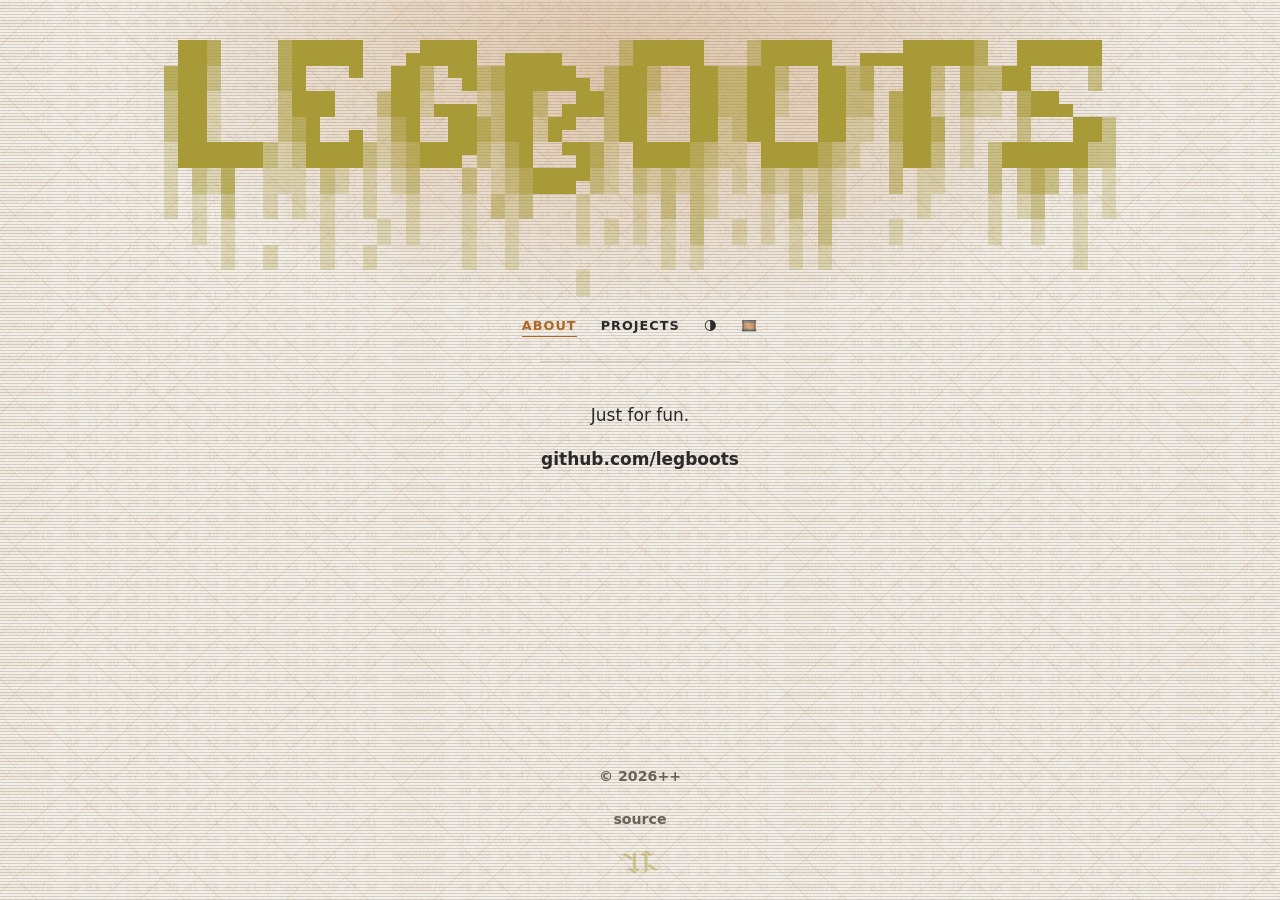
<file: src/index.html>
<!DOCTYPE html>
<html lang="en">
<head>
    <meta charset="utf-8">
    <meta name="viewport" content="width=device-width, initial-scale=1">
    <title>legboots</title>
    <meta name="description" content="Personal projects and assorted experiments.">
    <meta name="color-scheme" content="dark light">
    <link rel="canonical" href="https://legboots.xyz/">
    <meta property="og:site_name" content="legboots">
    <meta property="og:title" content="legboots">
    <meta property="og:description" content="Personal projects and assorted experiments.">
    <meta property="og:type" content="website">
    <meta property="og:url" content="https://legboots.xyz/">
    <meta property="og:image" content="https://legboots.xyz/assets/legboots.png">
    <meta name="twitter:card" content="summary_large_image">
    <link rel="icon" href="assets/favicon.svg" type="image/svg+xml">
    <link rel="stylesheet" href="style.css">
    <link rel="stylesheet" href="effects.css">
</head>
<body data-logo="ascii">
    <header>
        <h1><svg viewBox="0 0 3343 1036" role="img" aria-label="legboots"><title>legboots</title><defs><g id="wordmark"><path class="l o" d="M458.3 360.5C456.4 361.8 452.9 361.5 450.5 361.5C447.1 361.6 443.6 361.1 440.5 359.9C439 359.3 437.9 358 436.5 357.3C432.3 354.9 428.5 351.9 424.5 349.1C403.6 334.8 383.2 319.5 362.5 304.8C354.4 299.1 346.7 292.8 338.5 287.2C323.9 277.1 310 266 295.5 255.8C290.4 252.2 285.7 248.2 280.5 244.8C278.8 243.6 277.3 242.2 275.5 241.2C266.5 236.6 257.8 231.1 248.5 227.2C240.2 223.8 232 219.9 223.5 217.1C193.3 207.2 163.7 201.1 131.5 204.8C124.1 205.7 116.6 207 109.5 209.2C101.9 211.6 94.7 214.9 87.5 218.1C83.7 219.8 80.2 222.3 76.5 224.2C71.2 227 66.5 231.1 61.5 234.3C58.7 236.2 56.1 238.7 53.5 240.9C47.5 246.1 41.8 251.4 36.7 257.5C33.4 261.4 30 265.3 27.1 269.5C3.2 305 -5.4 343.1 4.1 385.5C4.8 388.6 6 391.5 6.9 394.5C15.6 423.1 39 451.9 67.5 462.8C72.7 464.8 78.1 466.4 83.5 467.7C84.8 468.1 86.2 468 87.5 468.3C95.6 470 106.3 470.4 114.5 468.8C139.5 463.7 159.3 444 165.8 419.5C168.8 408.2 167.9 395.4 163.7 384.5C158.1 369.9 142.9 357 127.5 354.2C118.8 352.6 109 354.2 101.5 358.8C99.4 360.2 96.9 362 96.2 364.5C95.6 366.4 96.6 368.8 97.4 370.5C100.7 377.8 108.7 382.1 116.5 380.9C120.4 380.3 123.5 377.5 127.5 377.1C136.6 376.3 147.1 382 150.8 390.5C152.7 394.9 153.8 399.7 153.8 404.5C153.6 422 141.3 447.5 124.5 454.8C113.1 459.7 102.5 459.8 90.5 456.9C77.7 453.8 65.4 445.6 55.5 437.2C31.9 417.3 16 387.4 14.2 356.5C13 333.8 21.3 312.3 34.8 294.5C39.5 288.4 45.8 281.1 52.5 277.2C60.4 272.6 66.5 270.3 75.5 268.3C81.5 267 89.4 267.2 95.5 267.8C105.8 268.8 115.7 271 125.5 274.2C131.3 276.2 136.9 278.8 142.5 281.2C146.6 282.9 150.5 285.3 154.5 287.3C158.7 289.3 162.5 292.4 166.5 294.8C170.6 297.3 174.4 300.3 178.5 302.8C188.5 309 197.7 316.4 207.5 322.8C222.1 332.5 235.9 343.5 250.5 353.2C255.3 356.4 259.7 360.1 264.5 363.2C273.1 368.9 280.9 375.7 289.5 381.3C291.6 382.6 293.4 384.4 295.5 385.8C301 389.3 306.1 393.5 311.5 397.2C313.6 398.6 315.4 400.4 317.5 401.7C321.3 404.2 324.7 407.3 328.5 409.7C335.4 414.2 341.7 419.5 348.5 424.2C355.2 428.8 359.6 432.5 367.5 435.3C369.1 435.9 370.8 436.6 372.5 436.9C375.1 437.4 377.9 437.9 380.5 437.6C388 436.9 394.8 432.4 401.5 429.4C414.4 423.5 426.7 416.9 439.5 410.9C445.6 408 451.3 404.4 457.5 401.6C457.8 401.9 458.2 402.1 458.4 402.5C458.8 403.4 458.4 410 458.4 411.5L458.4 439.5L458.4 550.5L458.4 688.5C458.4 698.8 458.3 709.2 458.1 719.5C457.9 732.6 457 745.9 461.1 758.5C466 773.9 484.2 785.4 497.5 793.1C507.1 798.7 515.9 805.8 525.5 811.3C528.6 813.1 531.4 815.5 534.5 817.3C538.6 819.6 542.4 822.8 546.5 825.2C551.7 828.3 556.3 832.1 561.5 835.2C568.7 839.5 575.2 845 582.5 849.3C585.3 850.9 587.7 853.1 590.5 854.8C596.3 858.4 601.9 862.3 607.5 866.1C613.4 870.1 616.6 873.5 624.5 871.9C635.1 869.7 648.8 856.1 657.5 849.3C671.2 838.4 684.3 826.7 697.5 815.2C706.6 807.3 716.1 799.8 724.8 791.5C724 790.2 713.5 790.1 711.5 789.7C707.8 789 704.1 788.6 700.5 787.8C692.2 786 684.3 783.2 676.5 780C668.4 776.6 661.7 770.9 654.5 766.2C645 759.9 636.1 752.9 626.5 746.8C622.4 744.2 618.7 740.8 614.5 738.2C611.1 736.1 607.9 733.4 604.5 731.2C599 727.8 593.8 723.8 588.5 720.1L578.5 713.1C576.8 712 574.8 710.9 573.4 709.5C572.5 705.2 573.2 697.2 573.2 692.5L573.2 659.5L573.2 555.5L573.2 405.5L573.2 357.5L573.2 341.5C573.2 338.9 572.9 336.1 573.3 333.5C574.8 332 576.8 331 578.5 329.8C581.9 327.7 585.2 325.2 588.5 322.9C595.9 317.6 603.1 312 610.5 306.8C618.7 301 626.7 293.7 634.5 287.3C644.6 279 654 269.9 663.1 260.5C668 255.4 673 250.2 677.3 244.5C679.3 241.8 681.8 239.4 683.7 236.5C685.6 233.4 687.9 230.5 689.9 227.5C695 219.8 699.8 211.2 702.8 202.5C707.1 190 709.4 176.7 706.8 163.5C703.5 146.1 692 130.9 678.5 119.7C674.8 116.6 669.9 111.9 665.5 110C654 105.1 640.9 103.2 628.5 105.1C619.2 106.6 612.4 111.5 604.5 115.9C595.9 120.6 588 126.5 579.5 131.3C577.1 132.6 574.9 134.5 572.5 135.9C559.5 143.4 547.3 152.3 534.5 160.1C529.8 163.1 525.3 166.5 520.5 169.2C516 171.8 512 175.2 507.5 177.8C499.6 182.5 492.3 188 484.5 192.9C479.4 196 473.2 199.6 468.7 203.5C455.6 214.9 458.4 234 458.4 249.5C458.4 286.5 458.8 323.5 458.3 360.5ZM639.5 121.4C636.4 121.9 633.4 122.2 630.5 123.3C616.5 128.6 605.9 141.3 597.9 153.5C588.2 168.2 581.2 184.4 576.8 201.5C575.8 205.4 574.7 209.5 574.2 213.5C573.1 221.2 573.2 228.8 573.2 236.5L573.2 260.5L573.2 301.5L573.2 311.5C573.2 312 572.9 314.2 573.5 314.5C573.9 314.7 581.5 309.8 582.5 309.2C588.7 305.9 594.6 301.8 600.5 297.9C602.5 296.6 604.4 295.1 606.5 293.9C609.6 291.3 613.1 288.9 616.5 286.7C621.1 283.7 625.1 279.9 629.5 276.7C635.9 272.1 641.8 266.5 647.5 261.1C666.8 243 685.5 221.7 691.8 195.5C694.5 184.2 693.1 172.2 688.8 161.5C687.5 158.3 685.5 155.5 683.8 152.5C681.7 148.8 678.3 145.6 675.5 142.5C672.5 139.3 668.8 136.7 665.5 133.9C661 130 655.8 126.4 650.5 123.8C649.5 123.4 648.6 122.5 647.5 122.1C645.1 121.4 642 121.3 639.5 121.4Z"/><path class="l o" d="M355.5 748.4C352.2 748.8 348.8 748.7 345.5 749.3C339.1 750.3 332.8 751.5 326.5 753.1C318.2 755.2 310.4 758.8 302.5 762.1C300.1 763.1 297.9 764.7 295.5 765.8C289.1 768.8 283.5 773 277.5 776.7C272.9 779.6 268.7 783.2 264.5 786.8C241.2 806.8 225 834.6 222.8 865.5C221.4 885.3 225.4 908.4 239.1 923.5C244.5 929.4 252.3 934.9 260.5 935.2C272 935.8 278.3 922.7 275.7 912.5C273.5 903.7 269.2 903.3 262.5 898.9C257.6 895.7 253.4 891.4 249.5 887.1C241.9 878.6 235.5 866.2 237.2 854.5C238.7 843.3 252 826.3 261.5 820.2C271.2 813.9 280.5 809.6 292.5 811.1C297.1 811.7 301.5 813.9 305.5 816.2C306.9 816.9 308.1 818 309.5 818.7C315.1 821.7 320.1 825.6 325.5 828.9C334 833.9 342.2 839.6 350.5 845.1C354.1 847.5 357.7 850.2 361.5 852.4C364.3 854 366.8 856.1 369.5 857.8C374.6 861 379.4 864.7 384.5 867.8C386.8 869.2 389.7 870.7 391.6 872.5C401 878.5 410 885.2 419.5 891.2C423.3 893.5 426.7 896.5 430.5 898.8C436.7 902.4 442.5 906.8 448.5 910.9C457.5 917 466.6 922.9 475.5 929.1C479.5 931.8 483.4 934.7 487.5 937.2C490.2 938.9 492.7 941.2 495.5 942.8C501.6 946.1 508.4 948.9 515.5 947.9C521.6 947 526.5 942.5 531.5 939.1C540.3 933.2 548.8 926.9 557.5 920.8C560.6 918.7 563.4 916.3 566.5 914.2C572.6 910.1 578.4 905.3 584.5 901.2C588.3 898.7 591.7 895.7 595.5 893.2C597.7 891.7 600 890.2 602.1 888.5C604.7 886.4 607.7 884.1 610.5 882.3C610.8 882.1 612.9 881 612.9 880.5C612.9 880.3 612.7 880.2 612.5 880.1C611.1 879.6 607.2 879.3 605.5 879.1C600.8 878.6 596.7 877.7 592.5 875.5C589 873.8 585.8 871.3 582.5 869.1C576.9 865.3 571.3 861.3 565.5 857.8C561.4 855.3 557.7 852.1 553.5 849.7C550.7 848.1 548.2 845.9 545.5 844.2C539.4 840.4 533.5 836.1 527.5 832.1C521.9 828.3 516.3 824.4 510.5 820.8C506.4 818.3 502.7 815.2 498.5 812.7C493.3 809.7 488.7 805.7 483.5 802.6C480.7 801 478.2 798.9 475.5 797.1C468.8 792.7 462.3 788.1 455.5 783.8C453 782.3 450.8 779.9 448.5 778.1C443.9 774.5 438.7 770.9 433.5 768.2C427.6 765.1 421.7 761.6 415.5 759.2C396.9 752 375.7 746.8 355.5 748.4Z"/><path class="l" d="M820.5 138.3C818.2 139.4 815.8 140.1 813.5 141.2C805 145.3 797.2 152.3 789.5 157.7C784.6 161.1 780.2 165.1 775.5 168.8C766.9 175.5 758.7 182.7 750.5 189.8C737.6 201.1 723.6 211 711.7 223.5C702.1 233.6 692.2 245.5 689.2 259.5C688.4 263.1 688.7 266.9 689 270.5C689.3 273.2 690.2 275.9 690.9 278.5C693.6 289.4 700.6 299.6 711.5 303.3C718.4 305.6 729.1 304.6 733 297.5C737.8 288.5 732.9 276.7 728.7 268.5C725.2 261.6 720.3 260.9 722.1 251.5C724.2 240.2 736.4 227.6 748.5 229C752.7 229.5 757.1 233.5 760.5 235.9L771.5 243.9C778.3 248.9 783 252 785.8 260.5C787.9 266.9 787.2 273.8 787.2 280.5L787.2 304.5L787.2 396.5L787.2 594.5L787.2 658.5L787.2 679.5C787.2 683.1 787.6 686.9 787.1 690.5C786.8 692.3 785.8 693.8 785.2 695.5C783.3 700.3 781.1 704.8 779 709.5C775.4 717.7 771.1 725.5 766.9 733.5C765 736.9 762.7 740.1 760.8 743.5C759.4 746 757.3 748.2 755.7 750.5C753.7 753.4 750.5 756.8 747.5 758.8C742.8 761.9 736.2 766 736.9 772.5C737.5 777.6 745.4 781.4 749.5 783.3C756.6 786.6 763.4 790.6 770.5 793.9C775.4 796.2 780.8 798.5 785.3 801.5C785.5 803.5 784.8 805.6 784.3 807.5C783.4 810.8 782.8 814.2 781.7 817.5L779.1 824.5C777.5 829.3 775.3 833.9 773.3 838.5C767.2 852.4 758.4 865.4 747.5 876.1C740.1 883.3 730.2 889.8 719.5 889.7C711.5 889.7 704.5 885.7 698.5 880.8C694.2 877.2 690.8 872.5 685.5 870.4C683.3 871.2 682.3 872.8 680.8 874.5C674.1 882.6 678.1 887.2 684.5 893.2C687 895.4 689.6 897.8 692.5 899.5C696.3 901.8 700.2 903.1 704.5 904.2C718.2 907.8 731.4 907.7 744.5 901.9C748 900.4 751.1 898 754.5 896.2C761.7 892.2 768.4 887.3 775.5 883.2C790.2 874.7 804 864.6 818.5 855.8C823.3 853 827.7 849.5 832.5 846.8C839.1 843 844.9 838 851.5 834.3C859.8 829.6 867.3 823.5 875.5 818.8C877.2 817.8 878.8 816.3 880.5 815.3C885.2 812.7 892.8 808.1 895.7 803.5C899 798.3 901.7 792.8 902 786.5C902.2 783 901.4 772 902.5 769.6C905.2 768.7 908.6 769.1 911.5 769C915.5 768.8 919.5 768.3 923.5 767.8C935.6 766.5 947.9 764.3 959.5 760.8C962.9 759.7 966.2 758.3 969.5 757.1C976.7 754.6 984.7 750.4 989.8 744.5C1000.4 732.2 1005.2 699.8 986.5 692.3C977.7 688.8 961.7 692.3 955.2 699.5C952.9 702.2 951.4 705.1 950.4 708.5C948.8 713.6 950.2 725.2 944.5 727.8C936.5 731.5 927.4 726.7 921.5 721.2C908.2 708.8 902.9 690.3 902.3 672.5C901.8 659.2 902.1 645.8 902.1 632.5L902.1 561.5L902.1 348.5L902.1 263.5L902.1 236.5C902.1 232.2 902.8 226.6 901.8 222.5C899.9 213.9 893.5 207.3 888.4 200.5C885.1 196.2 881 192.4 877.2 188.5C866.6 177.6 855 167.7 843.5 157.8C838.8 153.8 834.1 149.9 829.5 145.8C826.6 143.3 823.9 140.1 820.5 138.3Z"/><path class="l" d="M1225.5 802C1227.3 803.8 1224.1 814.1 1223.2 816.5C1221 822.5 1216.4 826.9 1211.5 830.9C1208.9 833 1206.5 834.6 1204.7 837.5C1202.1 841.5 1199.7 845.9 1202.3 850.5C1204 853.5 1209.8 853 1212.5 852.3C1215.3 851.6 1217.9 850.9 1220.5 849.7C1222.3 848.8 1223.8 847.3 1225.5 846.4C1229.6 844.1 1233.5 841.4 1237.5 838.9C1238.5 838.3 1246.1 833.1 1246.5 833.1C1246.8 833.1 1247 833.4 1247.2 833.5C1231.7 848.3 1224.3 876.9 1241 893.5C1243.9 896.4 1247.7 899.3 1251.5 900.8C1257.3 903.1 1263.2 904.4 1269.5 904.3C1275.1 904.2 1282.4 902.6 1287.1 906.5C1291.8 910.4 1290.4 916.7 1288 921.5C1283.6 930.2 1272.5 939.5 1263.5 942.8C1260 944.2 1256.2 945.6 1252.5 946C1244.1 946.8 1236.2 946.1 1228.5 942.6C1226 941.4 1223.9 939.4 1221.5 938.1C1219.1 936.9 1216.8 935.3 1214.5 933.8C1211.8 932.1 1209.3 929.9 1206.5 928.3C1203.4 926.4 1200.6 924.1 1197.5 922.2C1187.6 916.2 1178.4 909 1168.5 902.8C1160.6 898 1153.4 892 1145.5 887.2C1139.4 883.4 1133.5 879.1 1127.5 875.1C1121.9 871.3 1116.3 867.3 1110.5 863.8C1107.4 861.9 1104.6 859.6 1101.5 857.7C1098.7 856.1 1096.3 853.9 1093.5 852.2C1086.7 848 1080.2 843.2 1073.5 838.9C1065.9 834 1059.1 827.9 1051.5 822.9C1050.2 822 1048.9 821 1047.5 820.2C1041.2 816.8 1035.1 812.9 1028.5 810.2C1015.6 805.1 1003.4 801.3 989.5 799.2C979.9 797.8 970.2 798 960.5 798.8C956.5 799.1 952.4 799.4 948.5 800.3C939.3 802.4 930.4 804.9 921.5 808.2C915.6 810.4 910.2 813.6 904.5 816.2C902.4 817.2 900.5 818.7 898.5 819.8C891.8 823.4 885.5 828.1 879.5 832.9C851.5 855.4 832.6 886.8 832.9 923.5C833 933 834.3 942.5 837.2 951.5C841.3 963.9 849.2 976.8 861.5 982.6C875.6 989.2 886.6 981.9 886.5 966.5C886.5 961.8 884.6 955.9 880.5 953.1C877.6 951.2 874.4 949.8 871.5 947.9C866.6 944.5 859.3 937.6 856.3 932.5C851.7 924.9 847 916.8 847.3 907.5C847.5 900.9 850.5 895 853.9 889.5C862.5 875.6 878.6 861.7 895.5 860.8C909.6 860.1 915.4 866.4 926.5 872.8C937.8 879.4 948.3 887.5 959.5 894.2C963.3 896.5 966.7 899.4 970.5 901.6C974.3 903.8 977.9 906.5 981.5 908.9C988.5 913.6 995.5 918.2 1002.5 922.9C1007.1 926.1 1011.7 929.3 1016.5 932.2C1020.6 934.7 1024.4 937.8 1028.5 940.2C1033.7 943.3 1038.3 947.3 1043.5 950.4C1046.3 952 1048.8 954.1 1051.5 955.9C1058.2 960.3 1064.7 965 1071.5 969.2C1074.3 970.9 1076.7 973.1 1079.5 974.8C1090.5 981.3 1100.5 989.6 1111.5 996.2C1114.3 997.9 1116.7 1000.1 1119.5 1001.8C1126.3 1006.1 1132.7 1011 1139.5 1015.2C1142.6 1017.1 1145.4 1019.5 1148.5 1021.3C1156.5 1026 1163.1 1032.8 1172.5 1034.8C1183 1037.2 1188.5 1032.6 1196.5 1027.1C1205.2 1021.1 1213.7 1014.8 1222.5 1008.8C1225.6 1006.8 1228.4 1004.2 1231.5 1002.2C1233.9 1000.6 1236.1 998.8 1238.5 997.2C1241.1 995.3 1243.9 993.8 1246.5 991.9C1248.5 990.5 1250.4 989 1252.5 987.8C1253.2 987.3 1253.8 986.6 1254.5 986.1C1256.9 984.6 1259.1 982.7 1261.5 981.2C1269.1 976.3 1276.1 970.5 1283.5 965.2C1298.8 954.1 1313.4 941.9 1327.5 929.3C1335.3 922.3 1343.1 915 1349.2 906.5C1351.6 903.3 1354.3 900.1 1355.8 896.5C1360.5 885.1 1360.7 870.4 1357.8 858.5C1353.3 840.4 1341.9 816.5 1322.5 810.3C1318.4 809 1313.8 808.9 1309.5 808.9C1300.5 808.9 1292.1 810.9 1283.5 813.1C1282 813.5 1276 816.2 1275.1 815.5C1277.3 813.8 1272.3 817.5 1276.5 815.1C1276.7 815 1276.6 814.7 1276.7 814.5C1277.1 814.1 1278 813.6 1278.5 813.3C1283.3 810.7 1287.7 807.5 1292.5 804.9C1298.6 801.4 1304.4 797.3 1310.5 793.8C1311.9 793.1 1313.1 792 1314.5 791.3C1317.9 789.4 1321.1 787 1324.5 785.2C1325.8 784.5 1327.9 783.7 1328.8 782.5C1333.1 776.9 1336.8 770.3 1338.8 763.5C1341.4 755 1341 746.3 1341 737.5L1341 702.5L1341 582.5L1341 309.5L1341 224.5L1341 197.5C1341 193.4 1341.7 188.5 1340.7 184.5C1338.3 174.6 1330 164.8 1323 157.5C1310.4 144.1 1296.8 131.3 1282.5 119.7C1277.7 115.8 1273.2 111.7 1268.5 107.7C1265.5 105.2 1262.9 102.1 1259.5 100C1257 100.5 1254.7 101.8 1252.5 102.9C1246.9 105.7 1241.6 109.4 1236.5 113.1C1234.5 114.6 1232.6 116.3 1230.5 117.7C1223.8 122.1 1217.8 127.8 1211.5 132.7C1201.2 140.8 1191.3 149.5 1181.5 158.1L1172.5 166.1C1170.9 167.6 1169.3 169.3 1167.5 170.6C1161.4 175.2 1155.1 179.5 1148.5 183.2C1145.8 184.7 1143.2 186.7 1140.5 188.2C1135 191.2 1130 195.1 1124.5 198.2C1121.4 199.9 1118.6 202.1 1115.5 203.9C1108.1 208.2 1101 213.2 1093.5 217.2C1092.1 218 1090.9 219.1 1089.5 219.8C1084.8 222.5 1080.3 225.6 1075.5 228.2C1073.1 229.5 1070.9 231.3 1068.5 232.6C1064.2 234.9 1059.8 237.3 1057.1 241.5C1053 248 1049.9 254.9 1048.2 262.5C1047.3 266.7 1047.5 271.2 1047.5 275.5L1047.5 292.5L1047.5 344.5L1047.5 581.5L1047.5 729.5L1047.5 771.5C1047.5 778.5 1046.3 787 1049.1 793.5C1052.3 801.2 1062.9 810.1 1069.5 815.2C1080.8 824 1092 833.2 1103.5 841.8C1108.3 845.4 1113.3 848.8 1118 852.5C1124.9 858.1 1137.5 864.8 1146.5 861.7C1151.1 860.2 1154.8 856.2 1158.5 853.1C1163.7 848.6 1169.1 844.4 1174.5 840.1C1186.6 830.5 1199.1 821.3 1211.5 812.1C1216.1 808.7 1221 805.6 1225.5 802ZM1180.5 187C1175.5 191.3 1169.1 195.2 1166.2 201.5C1161.8 211.3 1162 221.9 1162.2 232.5C1162.3 238.5 1162.2 244.5 1162.2 250.5L1162.2 325.5L1162.2 674.5L1162.2 716.5L1162.2 728.5C1162.2 730.5 1162 732.6 1162.3 734.5C1162.9 738.7 1164.5 742.7 1166.4 746.5C1168.7 751.3 1173.4 754 1177.5 757.1C1184.8 762.5 1192.2 767.8 1199.5 773.1C1207.2 778.8 1215.7 786.9 1225.5 787.9C1226.6 787 1226.1 781.2 1226.1 779.5L1226.1 755.5L1226.1 656.5L1226.1 292.5L1226.1 245.5C1226.1 235 1227.3 226 1222 216.5C1218.1 209.7 1208.8 204.6 1202.5 199.9C1197.7 196.4 1186.3 186.6 1180.5 187Z"/><path class="l" d="M976.5 98.1C967.4 102.6 960.4 110.5 952.5 116.8C941.1 125.8 929 134 917.5 142.9C913.3 146.2 908.9 149.6 904.5 152.5C903.7 153 899.5 155.9 899.3 156.5C898.3 160.1 903.2 169.1 905 172.5C908.4 179 912.3 185.2 916.1 191.5C917.7 194.2 919.7 196.7 921.3 199.5C923.2 202.9 925.8 206 927.6 209.5C931.4 216.8 935.8 223.9 938.8 231.5C941.1 237.2 943.7 242.8 945.7 248.5C954.2 272.1 960.3 297.2 960.2 322.5C960.1 330.6 959.4 338.8 956.8 346.5C953.4 356.5 946.9 365.7 941.1 374.5C930.3 390.6 918.9 406.9 913.3 425.5C910.1 436 910.4 447.2 914.2 457.5C915.1 460 916.6 462.2 917.8 464.5C919.4 467.4 921.7 470.9 924.5 472.8C926.5 474.1 928.3 474.7 930.5 475.6C942.4 477.6 951.5 460.5 950.9 450.5C950.5 444.9 945 442.1 941.5 438.3C933.4 429.5 931.5 421.1 938 410.5C943.7 401.2 952.6 394.7 960.5 387.5C966.4 382.2 971.9 375.8 976.8 369.5C997.9 342 1017 311.9 1029.3 279.5C1035 264.4 1040.8 248 1039.8 231.5C1039.1 219.1 1032.1 203.9 1027.3 192.5C1022.4 180.7 1016.6 169.3 1011.8 157.5C1010.4 154.1 1008.5 150.9 1007.2 147.5C1005 141.8 1002.2 136.3 1000.1 130.5C998.8 126.6 997.4 122 995.5 118.3C992.6 112.8 988.9 100.6 982.5 98.1C980.5 97.4 978.5 97.7 976.5 98.1Z"/><path class="l" d="M1570.5 100.4C1569.8 100.9 1569.3 100.9 1568.5 101.1C1566.4 101.9 1564.4 103.2 1562.5 104.2C1561.1 104.9 1559.9 106 1558.5 106.8C1551.8 110.6 1545.8 115.7 1539.5 120.2C1533.2 124.7 1527.5 130 1521.5 134.8C1513.4 141.4 1505.3 148.1 1497.5 155.1C1492.5 159.5 1487.6 164 1482.5 168.3C1480.8 169.7 1479.3 171.6 1477.5 172.7C1469.8 177.5 1462.4 182.9 1454.5 187.3C1451.8 188.8 1449.3 190.8 1446.5 192.2C1441.3 195 1436.7 198.9 1431.5 201.7C1422.2 206.7 1413.7 213 1404.5 218.2C1401.1 220.1 1398 222.4 1394.5 224.3C1392.1 225.6 1389.9 227.4 1387.5 228.7C1384.1 230.5 1380.9 232.9 1377.5 234.8C1375.9 235.6 1373.8 236.6 1372.5 237.9C1370.4 239.9 1368.5 242.9 1367.2 245.5C1364.7 250.3 1362.4 255.2 1361.2 260.5C1359.8 266.1 1360 271.8 1360 277.5L1360 294.5L1360 353.5L1360 592.5L1360 730.5L1360 771.5C1360 777.9 1359 786.6 1361.1 792.5C1364.8 802.8 1384.5 817.7 1393.5 824.2C1407.3 834.2 1420 846.1 1434.5 855.1C1440.1 858.6 1447.6 863.3 1454.5 862.6C1461.6 862 1466.2 857 1471.5 852.8C1475 849.6 1478.8 846.8 1482.5 843.8C1485.5 841.5 1488.4 839 1491.5 836.8C1493.9 835 1496.1 833 1498.5 831.2C1505.8 825.7 1513 820 1520.5 814.8C1524.9 811.7 1529 808.2 1533.5 805.2C1540.9 800.2 1548.1 794.9 1555.5 789.9C1559.1 787.5 1562.6 784.6 1566.5 782.7C1568.3 781.8 1569.8 780.2 1571.5 779.2C1576.9 776.1 1582.1 772.2 1587.5 769.3C1596.8 764.3 1605.3 758 1614.5 752.9C1617.6 751.1 1620.4 748.9 1623.5 747.2C1628 744.8 1632 741.7 1636.5 739.3C1638 738.5 1639.8 737.7 1641 736.5C1643 734.6 1644.6 731.9 1645.9 729.5C1649.1 723.7 1652.1 717.2 1652.9 710.5C1653.9 702.9 1653.4 695.1 1653.4 687.5L1653.4 650.5L1653.4 511.5L1653.4 468.5C1653.4 462.9 1654.2 452.5 1652.9 447.5C1649.6 435.3 1635.2 426.9 1625.5 420.1C1622.1 417.7 1614.3 413.1 1614.1 408.5C1613.9 405.8 1616.5 404 1618.4 402.5C1622.6 399.2 1626.4 395.4 1630 391.5C1640 380.7 1648.9 364.9 1651.9 350.5C1653.5 342.9 1653.4 335.3 1653.4 327.5L1653.4 307.5L1653.4 233.5L1653.4 200.5C1653.4 193.9 1654.2 186.8 1651.9 180.5C1650.7 176.9 1648.3 173.6 1646.1 170.5C1638 158.6 1627.2 148.3 1616.5 138.7C1611.2 133.9 1606.1 128.8 1600.5 124.3C1594.4 119.3 1588.4 114.2 1582.5 109C1581.4 108 1573 100.3 1572.5 100.1C1571.7 99.9 1571.2 100.2 1570.5 100.4ZM1525.5 783C1529.3 781.8 1534.5 774.1 1535.8 770.5C1536.4 768.8 1536.8 767.2 1537.2 765.5C1539.2 757.6 1538.9 749.6 1538.7 741.5C1538.4 732.2 1538.7 722.8 1538.7 713.5L1538.7 530.5L1538.7 482.5L1538.7 469.5C1538.7 468.5 1539.1 466.1 1538.5 465.3C1536.4 463.3 1530.4 461.8 1527.5 460.6C1516.4 455.9 1492.2 447.2 1492.2 432.5C1492.2 430.9 1492.5 429 1493.1 427.5C1494.9 423.3 1505.5 418.7 1509.5 416.6C1519.1 411.7 1528 401.5 1531.9 391.5C1539 373.1 1538.7 354.1 1538.7 334.5L1538.7 273.5L1538.7 242.5C1538.7 235.1 1539.2 228.6 1536.8 221.5C1535.7 218.2 1533.7 215.2 1531.7 212.5C1529.9 210.2 1526.9 208.5 1524.5 206.8L1509.5 195.9C1504.7 192.4 1499.5 187.9 1493.5 186.8C1490.6 188.2 1487.8 190.9 1485.5 193.1C1473.6 204.3 1474.7 217.3 1474.9 232.5C1475.4 266.5 1474.9 300.5 1474.9 334.5L1474.9 621.5L1474.9 703.5L1474.9 721.5C1474.9 729.4 1474.2 736.1 1477.4 743.5C1480.7 751.1 1487.7 756 1494.5 760.4C1498 762.6 1501.1 765.5 1504.5 767.8C1511.6 772.6 1518.4 778.1 1525.5 783Z"/><path class="r" d="M1888.5 173.5C1886 173.8 1883.8 174.2 1881.5 175.1C1877.7 176.7 1874.6 180.3 1871.5 182.9C1867.9 186 1864.2 188.9 1860.5 191.9C1852.4 198.5 1843.9 204.8 1835.5 211.1C1826.2 218.1 1817 225.1 1807.5 231.9C1800.2 237 1793 242.2 1785.5 247.1C1781.8 249.5 1778.4 252.3 1774.5 254.3C1772.7 255.2 1771.3 256.8 1769.5 257.8C1763.7 260.9 1758.3 264.8 1752.5 268.1C1746.4 271.6 1740.7 275.8 1734.5 279.2C1733.1 279.9 1731.9 281 1730.5 281.8C1723.7 285.5 1717.1 289.9 1710.5 293.9C1706 296.7 1701 298.8 1698.3 303.5C1695 309.3 1692 315 1690.2 321.5C1688 329.5 1688.9 338.3 1688.9 346.5L1688.9 387.5L1688.9 523.5L1688.9 566.5L1688.9 580.5C1688.9 582.8 1688.7 585.3 1689.2 587.5C1691.8 599.3 1706.8 609.6 1716.5 615.8C1720 618 1727.9 623 1728.1 627.5C1728.3 630.3 1726 631.8 1724 633.5C1720 637 1715.9 640.4 1712.4 644.5C1701.3 657.7 1694.5 669.7 1690.2 686.5C1688.7 692.7 1688.9 699.2 1688.9 705.5L1688.9 728.5L1688.9 807.5L1688.9 836.5C1688.9 841.4 1688.3 846.7 1689.1 851.5C1689.4 853.5 1690.4 855.6 1691.2 857.5C1694 864.5 1701.6 872.9 1706.7 878.5C1712.6 885.1 1719.1 891.1 1725.5 897.1C1730.4 901.7 1735.3 906.4 1740.5 910.7L1747.5 916.7C1750.2 918.9 1753 921.1 1755.5 923.5C1759.1 926.3 1762.6 929.4 1765.9 932.5C1767.1 933.6 1768.8 935.9 1770.5 936C1773.1 936.1 1780 931.6 1782.5 930.2C1790.6 925.6 1798 919.5 1805.5 913.8C1808.2 911.7 1810.7 909.3 1813.5 907.3C1819.5 903 1824.9 897.9 1830.5 893.2C1836.5 888.1 1842.6 883 1848.5 877.8L1857.5 869.9C1859.2 868.4 1860.7 866.7 1862.5 865.3C1868.5 860.8 1874.9 856.5 1881.5 852.8C1887 849.8 1892 845.9 1897.5 842.8C1898.9 842.1 1900.1 840.9 1901.5 840.2C1907.3 836.9 1912.7 833.1 1918.5 829.8C1919.9 829.1 1921.1 828 1922.5 827.2C1931.7 822.2 1940.3 815.8 1949.5 810.8C1952.6 809.1 1955.4 806.9 1958.5 805.2C1963.3 802.6 1970 799.3 1972.8 794.5C1976.9 787.5 1980.2 780.6 1981.8 772.5C1982.7 768 1982.3 763.1 1982.3 758.5L1982.3 734.5L1982.3 648.5L1982.3 371.5L1982.3 285.5L1982.3 259.5C1982.3 255.3 1983 249.5 1981.9 245.5C1979.7 237.4 1969.1 227.7 1962.5 222.7C1961.1 221.6 1959.9 220.3 1958.5 219.3C1948.9 212.5 1940 204.7 1930.5 197.8C1926.1 194.5 1922.1 190.8 1917.5 187.8C1908.6 181.9 1899.8 173.7 1888.5 173.5ZM1816.5 253C1802.6 263.5 1803.6 278.8 1803.8 294.5C1803.9 304.8 1803.8 315.2 1803.8 325.5L1803.8 503.5L1803.8 552.5C1803.8 556 1803.1 569.3 1804.3 571.5C1804.9 572 1805.8 572 1806.5 572.3L1814.5 575.4C1825.1 579.9 1849.5 588.7 1850 602.5C1850.1 605.1 1849.8 607.2 1848.7 609.5C1846.8 613.2 1835.4 618.2 1831.5 620.3C1822.4 625.1 1813.6 635.9 1810.1 645.5C1803.1 664.9 1803.8 682.1 1803.8 702.5L1803.8 765.5L1803.8 794.5C1803.8 802.6 1803.2 808.9 1806.2 816.5C1808.9 823.2 1814.7 827.4 1820.5 831.2C1824.3 833.7 1827.7 836.8 1831.5 839.3C1837.1 842.9 1841.8 847.6 1848.5 849.2C1851 848.6 1853.6 845.9 1855.5 844.1C1865.3 835.4 1867.2 827.3 1867.7 814.5C1867.9 810.8 1867.5 807.2 1867.5 803.5L1867.5 780.5L1867.5 702.5L1867.5 398.5L1867.5 327.5L1867.5 310.5C1867.5 306.5 1867.7 302.4 1866.9 298.5C1866.3 295.8 1865.1 293 1863.9 290.5C1860.7 283.7 1852.5 279.1 1846.5 274.8C1839.1 269.6 1832.1 263.8 1824.5 258.8C1821.8 256.9 1819.4 254.6 1816.5 253Z"/><path class="r" d="M2065.8 221.5C2064.6 222.5 2062.9 223.3 2061.5 224.1C2058.1 226.1 2054.9 228.4 2051.5 230.2C2049.1 231.5 2046.9 233.4 2044.5 234.7C2037.6 238.3 2031.3 243 2024.5 246.9C2021 248.9 2016.9 250.8 2013.8 253.5C2010.4 256.4 2005.6 266.3 2004.2 270.5C2000.9 280.3 2001.3 290.3 2001.3 300.5L2001.3 328.5L2001.3 438.5L2001.3 724.5L2001.3 811.5L2001.3 838.5C2001.3 843.4 2000.7 848.7 2002.1 853.5C2005.3 864.3 2017 876.5 2024.9 884.5C2037.7 897.5 2051.3 909.8 2065.5 921.3C2071.3 926 2076.6 931.4 2082.5 936C2089 935.7 2103.8 924.3 2109.5 920.1C2125.9 908.2 2141 894.8 2156.5 881.8C2161.9 877.2 2167.1 872.3 2172.5 867.7C2174.1 866.3 2175.7 864.4 2177.5 863.2C2187.9 856.9 2197.8 849.6 2208.5 843.8C2213 841.3 2217 838.1 2221.5 835.7C2227 832.7 2232.1 828.9 2237.5 825.8C2243.3 822.6 2248.6 818.4 2254.5 815.3C2259.3 812.7 2263.8 809.6 2268.5 806.9C2269.9 806.1 2271.1 805 2272.5 804.3C2274.2 803.4 2275.8 802.1 2277.5 801.2C2279 800.4 2280.7 799.6 2282.1 798.5C2284.1 796.8 2286.6 792.9 2287.7 790.5C2290.1 785.6 2292.2 780.8 2293.7 775.5C2295.2 770 2294.9 764.1 2294.9 758.5L2294.9 738.5L2294.9 672.5L2294.9 412.5L2294.9 294.5L2294.9 261.5C2294.9 255.7 2295.9 249 2293.7 243.5C2290.9 236.7 2284.1 230.2 2278.5 225.7C2270.6 219.2 2262.9 212.5 2254.5 206.7C2251.4 204.6 2248.6 201.9 2245.5 199.7C2242.7 197.7 2240.3 195.2 2237.5 193.3C2231.1 188.9 2225.3 183.7 2218.5 179.9C2214.5 177.6 2210.2 174.7 2205.5 174C2202.5 173.5 2199.5 173.3 2196.5 174.2C2192.5 175.3 2189.6 178.2 2186.5 180.8L2175.5 189.9C2162.2 200.7 2148.5 211.3 2134.5 221.2C2130.8 223.8 2127.3 226.6 2123.5 229.2C2121.2 230.7 2119.1 233 2116.5 234C2115.5 232.5 2117.3 225.4 2117.8 223.5C2119.6 216.6 2123.8 210.6 2129.5 206.2C2132.5 203.9 2135.8 201.8 2137.9 198.5C2140.2 194.8 2142.8 189.6 2139.9 185.5C2137.6 182.3 2132.6 183.3 2129.5 183.9C2120.6 185.5 2112.3 193 2104.5 197.5C2103.1 198.3 2096.5 203 2095.5 203C2095.3 203 2095.2 202.7 2095.1 202.5C2099.2 198.5 2103.1 193.7 2105.6 188.5C2112.3 174.3 2113.7 155.6 2102.1 143.5C2098.9 140.1 2094.9 136.9 2090.5 135.2C2085 133 2079.5 131.8 2073.5 131.8C2067.6 131.8 2060.8 133.4 2055.5 129.9C2050.4 126.6 2051.9 120.1 2054 115.5C2058.2 105.9 2069.7 96.6 2079.5 93.1C2091 88.9 2102.1 88.4 2113.5 93.4C2115.2 94.1 2116.8 95.4 2118.5 96.2C2119.2 96.6 2119.8 97.4 2120.5 97.8C2125.8 100.5 2130.3 104.6 2135.5 107.6C2140.7 110.7 2145.3 114.7 2150.5 117.8C2153.6 119.6 2156.4 121.9 2159.5 123.8C2164.3 126.7 2168.9 130 2173.5 133.1C2179.5 137.1 2185.4 141.4 2191.5 145.2C2194.6 147.1 2197.4 149.4 2200.5 151.2C2205.7 154.3 2210.3 158.3 2215.5 161.4C2217.2 162.4 2218.8 163.8 2220.5 164.9C2226.2 168.6 2231.7 172.6 2237.5 176.2C2244.6 180.6 2251.2 186.1 2258.5 190.3C2261.6 192.1 2264.4 194.6 2267.5 196.4C2276 201.4 2283 208.8 2291.5 213.8C2295.5 216.2 2299.4 218.8 2303.5 220.9C2318.9 228.5 2335.2 234.8 2352.5 236.9C2366.3 238.5 2379.8 238 2393.5 235.9C2402 234.5 2410.4 231.7 2418.5 228.8C2420.5 228.1 2422.5 227 2424.5 226.2C2430.4 223.9 2435.9 220.7 2441.5 217.8C2442.9 217.1 2444.1 216 2445.5 215.3C2451.3 212.3 2456.2 208 2461.5 204.3C2484.6 188 2504.4 157.4 2508.1 129.5C2510 115.5 2510.3 100.1 2505.7 86.5C2501.4 74 2494.8 61 2482.5 54.5C2480 53.1 2477.3 51.9 2474.5 51.2C2462.1 48.3 2455.5 59.7 2455.9 70.5C2456.1 74.7 2457.8 80.3 2461.5 82.8C2464.4 84.7 2467.6 86.1 2470.5 88.1C2477.3 92.9 2483.5 99.4 2487.9 106.5C2492.4 113.8 2496 122.7 2494.8 131.5C2494 137.8 2490.5 143.3 2487.2 148.5C2478.1 162.5 2461.8 175.5 2444.5 175.4C2432.8 175.3 2424.9 169 2415.5 163.1C2408.5 158.7 2401.7 153.7 2394.5 149.6C2391.4 147.8 2388.6 145.5 2385.5 143.7C2380.6 140.9 2376.4 137.1 2371.5 134.3C2362.9 129.3 2355.1 122.9 2346.5 117.8C2344.8 116.7 2343.3 115.3 2341.5 114.3C2333.2 109.5 2325.7 103.2 2317.5 98.2C2310.3 93.8 2303.5 88.8 2296.5 84.1C2281.5 74 2266.6 63.8 2251.5 53.9C2244.5 49.2 2237.8 43.9 2230.5 39.7C2225.3 36.6 2220.7 32.4 2215.5 29.4C2212.4 27.5 2209.6 25.1 2206.5 23.2C2201.7 20.4 2197.1 17.1 2192.5 13.9C2185.2 8.9 2178.3 3.2 2169.5 1.2C2158.9 -1.2 2152.5 4.3 2144.5 9.9C2140.5 12.7 2136.6 15.6 2132.5 18.2C2127.7 21.3 2123.3 25.1 2118.5 28.2C2114.7 30.6 2111.2 33.5 2107.5 36.1C2105.9 37.3 2104.3 39 2102.5 39.9C2099.7 41.3 2097.1 43.3 2094.5 45.1C2093.8 45.6 2093.2 46.3 2092.5 46.7C2090.4 47.9 2088.5 49.5 2086.5 50.9L2072.5 60.9C2052.3 75.7 2031.8 90.7 2013.5 108C2005.1 115.9 1992.9 127.2 1987.8 137.5C1987.3 138.5 1986.5 139.4 1986.1 140.5C1978.9 159.7 1983.9 180.6 1992.1 198.5C1997 209.1 2008.1 222.1 2019.5 225.7C2024.6 227.3 2030.2 227.4 2035.5 227.2C2041.2 226.9 2047 226.2 2052.5 224.8C2054.5 224.3 2056.5 223.5 2058.5 223.1C2060 222.7 2065 220.3 2065.8 221.5ZM2116.5 248.3C2115.7 249.1 2116.1 255.1 2116.1 256.5L2116.1 281.5L2116.1 381.5L2116.1 737.5L2116.1 786.5L2116.1 800.5C2116.1 802.8 2115.9 805.2 2116.2 807.5C2116.6 811.7 2118.4 815.8 2120.2 819.5C2122.5 824.3 2127.4 827.1 2131.5 830.1L2142.5 838.2C2148 842.1 2154.6 848.4 2161.5 849.2C2163.4 848.2 2164.8 846.7 2166.5 845.4C2181.5 834.4 2180 819.2 2180 802.5L2180 711.5L2180 350.5L2180 316.5C2180 311.8 2180.6 304.9 2179.8 300.5C2179.2 296.7 2177.6 292.9 2175.9 289.5C2173.4 284.7 2168.7 281.9 2164.5 278.8C2157.1 273.6 2150.1 267.8 2142.5 262.8C2135.4 258.1 2125.4 247.9 2116.5 248.3Z"/><path class="r" d="M2408.5 560.5C2406.7 561.1 2405.2 561.4 2403.5 562.2C2402.8 562.6 2402.1 563.3 2401.5 563.8C2395.1 569.1 2388.8 581.2 2392.5 589.5C2393.5 591.9 2396.5 593.9 2398.5 595.5C2402.6 599 2406.6 604.1 2407.8 609.5C2409.5 617.1 2405.5 623.5 2401.6 629.5C2397.8 635.3 2390.7 640.6 2385.5 645.2C2379.1 650.7 2373.6 657.1 2368.1 663.5C2363 669.5 2357.9 675.9 2353.8 682.5C2349.9 688.6 2345.3 694.2 2341.8 700.5C2338.8 705.9 2334.9 710.9 2332.2 716.5C2330 720.9 2327.2 725.1 2325.2 729.5C2323.7 732.9 2321.7 736.1 2320.3 739.5C2317.7 745.5 2315.1 751.4 2312.7 757.5C2306.3 773.8 2300.8 791.7 2303.1 809.5C2303.5 812.9 2304.8 816.3 2305.8 819.5C2307.7 825.6 2310 831.5 2312.3 837.5C2313.3 840.2 2314.7 842.8 2315.8 845.5C2318.2 851.6 2321.4 857.4 2323.8 863.5C2325.6 867.9 2327.9 872.1 2329.7 876.5C2334.9 888.8 2340.8 900.8 2345.1 913.5C2347.1 919.7 2351.5 929.6 2355.7 934.5C2358 937.2 2360.8 939.1 2364.5 938.2C2365.3 938.1 2366.2 938 2366.9 937.5C2374.5 933 2380.6 926.7 2387.5 921.2C2399.3 911.9 2411.4 903 2423.5 894.2C2428.5 890.5 2433.6 886.9 2438.5 883.1C2439.7 882.1 2442.5 881.1 2443 879.5C2444 876.1 2439.7 868.6 2438.2 865.5C2434 856.4 2428.2 848 2422.9 839.5C2420.4 835.5 2417.4 831.7 2415.2 827.5C2411.9 821.2 2408 815.1 2405.2 808.5C2402.1 801.2 2398.7 794 2396.2 786.5C2388.3 762.7 2381.7 738 2382 712.5C2382.2 705.2 2383 697.5 2385.2 690.5C2387.3 684.1 2390.9 678.4 2394.2 672.5C2395.5 670.1 2397.4 667.9 2398.7 665.5C2402.1 659.6 2406.3 654.2 2409.9 648.5C2418.9 634.5 2428.5 619.3 2430.8 602.5C2432.5 590.7 2429.7 579.2 2423.1 569.5C2419.9 564.6 2414.9 559.6 2408.5 560.5Z"/><path class="r" d="M2439.8 266.5C2438.8 267.3 2435.8 266.9 2434.5 267C2429.8 267.1 2425.2 267.7 2420.5 268.1C2405.9 269.5 2391.4 272.7 2377.5 277.1C2369.4 279.6 2354.7 286.8 2350.2 294.5C2341.7 309 2337.2 338.7 2358.5 344.7C2362.6 345.9 2367.5 345.4 2371.5 344.3C2380.7 341.7 2388.6 338.4 2391.7 328.5C2393.2 323.9 2392.6 312 2396.5 309.2C2402.5 305 2409.8 307.5 2415.5 310.9C2428.2 318.3 2437.2 337.4 2438.9 351.5C2440.8 366.7 2440.1 382.2 2440.1 397.5L2440.1 468.5L2440.1 687.5L2440.1 776.5L2440.1 797.5C2440.1 805.1 2439.3 811.4 2442.2 818.5C2443.3 821.3 2445.2 824 2446.9 826.5C2452.1 834.2 2458.5 840.9 2465 847.5C2472.8 855.5 2481.1 862.9 2489.5 870.2C2494.2 874.3 2498.7 878.5 2503.5 882.3C2509.7 887.2 2515.2 893 2521.5 897.8C2528.2 895.9 2533.7 891.9 2539.5 888.1C2548.3 882.5 2556.3 875.7 2564.5 869.2C2576.9 859.3 2588.9 848.9 2600.9 838.5C2603.6 836.1 2606.6 834 2609.5 831.8C2617.9 825.5 2626.5 817.4 2633.5 809.6C2642.4 799.5 2655.3 782.7 2653.7 768.5C2652 754 2645.6 737.5 2630.5 732.7C2624.2 730.8 2612.7 731.6 2609.4 738.5C2604.7 748.3 2609.3 759.7 2614.1 768.5C2615.4 770.7 2617.4 772.4 2618.7 774.5C2620.9 778.2 2621 782.4 2619.7 786.5C2616.5 796.6 2606.9 807.7 2595.5 807.2C2589.4 806.9 2585.3 802.4 2580.5 799.3C2578.1 797.7 2575.9 795.8 2573.5 794.2C2565.2 788.4 2559.3 784.7 2556.2 774.5C2554.5 769 2555 763.2 2555 757.5L2555 729.5L2555 636.5L2555 438.5L2555 375.5L2555 354.5C2555 351.6 2554.5 348.3 2555 345.5C2555.3 344.1 2556.2 342.8 2556.8 341.5C2558.6 336.7 2561 332.2 2562.9 327.5C2564.9 322.7 2567.5 318.2 2569.7 313.5C2573.9 304.4 2579.3 295.7 2585.2 287.5C2587.4 284.4 2590.3 280.6 2593.5 278.4C2598.1 275.2 2605.6 270.9 2605.6 264.5C2605.6 259.5 2598.4 255.5 2594.5 253.6C2586.1 249.6 2577.9 245.1 2569.5 241C2566.3 239.5 2559.4 236.6 2556.9 234.5C2557 232.7 2557.5 231.2 2557.8 229.5C2559.1 223.7 2561 218.1 2562.9 212.5C2568.7 194.8 2582.6 169.4 2597.5 157.6C2604.8 151.8 2612.8 146.5 2622.5 146.4C2631.1 146.3 2638.9 150.8 2645.1 156.5C2647.8 159 2653.8 165.8 2657.5 165.7C2661.4 162.6 2666.3 157 2664.8 151.5C2663.4 146.8 2653.7 138.8 2649.5 136.3C2645.8 134.1 2641.7 132.8 2637.5 131.9C2623.2 128.5 2611.1 128.2 2597.5 134.3C2595.4 135.3 2593.5 136.8 2591.5 137.8C2584.9 141.2 2579 145.7 2572.5 149.2C2570.1 150.6 2567.9 152.5 2565.5 153.8C2558.9 157.4 2552.9 162 2546.5 165.9C2532.6 174.2 2519.4 183.8 2505.5 192.2C2500.7 195 2496.3 198.5 2491.5 201.2C2489.8 202.2 2488.2 203.7 2486.5 204.7C2479.2 208.7 2472.7 214.1 2465.5 218.2C2463.8 219.2 2462.3 220.7 2460.5 221.7C2455.3 224.6 2448.2 229 2445.3 234.5C2442.6 239.5 2440.6 244.7 2440.2 250.5C2439.9 254.7 2440.9 263 2439.8 266.5Z"/><path class="r o" d="M2617.8 244.5C2618 244.8 2618.2 245.2 2618.5 245.3C2619.6 246 2628.3 246 2630.5 246.4C2634.1 247.2 2637.9 247.4 2641.5 248.3C2649.8 250.2 2657.7 252.7 2665.5 256C2671.6 258.6 2677.1 262.3 2682.5 266.1C2684.2 267.3 2685.8 268.7 2687.5 269.7C2695.7 274.9 2703.2 281.3 2711.5 286.3C2714.6 288.2 2717.4 290.9 2720.5 292.8C2724 294.9 2727.1 297.6 2730.5 299.8C2735.6 303 2740.5 306.6 2745.5 310.1C2747.2 311.3 2748.8 312.7 2750.5 313.7C2755 316.5 2759.1 320 2763.5 322.8C2765.2 323.9 2767.4 325.1 2768.9 326.5C2769.6 331 2769 336 2769 340.5L2769 369.5L2769 457.5L2769 620.5L2769 674.5C2769 683.8 2769.3 693.2 2769 702.5C2768 703.7 2766.8 704.3 2765.5 705.1L2755.5 712.1C2749.8 716.1 2744.3 720.5 2738.5 724.3C2735.7 726.1 2733.3 728.5 2730.5 730.4C2727.7 732.2 2725.2 734.7 2722.5 736.8C2716.3 741.5 2710.5 746.7 2704.5 751.7C2687.5 765.7 2672.1 782 2658.9 799.5C2654.8 804.8 2650.7 810.5 2647.8 816.5C2644.8 822.5 2641.3 828.2 2639.2 834.5C2634.6 848.1 2633.1 861.3 2636.1 875.5C2636.7 878.3 2637.9 880.9 2638.8 883.5C2643.3 896 2652.6 906.7 2662.5 915.2C2665.7 918 2668.8 921.2 2672.5 923.3C2673.9 924 2675 925.3 2676.5 926C2687.8 931.2 2702.2 933 2714.5 930.9C2722.3 929.5 2728.7 925.5 2735.5 921.8C2736.9 921.1 2738.1 920 2739.5 919.2C2749.5 913.8 2758.8 907.1 2768.5 901.1C2775.5 896.8 2782.4 892 2789.5 887.8C2793.3 885.6 2796.7 882.9 2800.5 880.7C2806.4 877.5 2811.6 873 2817.5 869.7C2824.1 866 2830 861 2836.5 857.2C2844.4 852.5 2851.7 846.9 2859.5 842.2C2863.9 839.5 2869.6 836.2 2873.5 832.8C2886.7 821.6 2883.9 802 2883.9 786.5L2883.9 713.5C2883.9 700.9 2883.5 688.1 2884 675.5C2885.1 674.5 2889.8 674.7 2891.5 674.7C2894.9 674.6 2898.3 674.9 2901.5 676.1C2903 676.7 2904.2 677.9 2905.5 678.6C2909.3 680.8 2913 683.5 2916.5 686C2924.1 691.5 2931.7 697 2939.5 702.2C2948 707.8 2956.1 714.3 2964.5 720.2C2974.3 727 2983.5 734.7 2993.5 741.2C2995.6 742.6 2997.4 744.4 2999.5 745.8C3007.7 751.3 3015.4 757.6 3023.5 763.2C3027.2 765.8 3030.7 768.8 3034.5 771.3C3039.7 774.6 3044.3 779 3049.5 782.3C3051.6 783.7 3053.5 785.4 3055.5 786.9C3061.3 791.1 3067.1 795.6 3073.5 798.7C3082.5 803.1 3091.2 808.3 3100.5 811.9C3109.4 815.3 3118.3 819.3 3127.5 821.9C3134.8 823.9 3142.1 826.1 3149.5 827.8C3175.4 833.7 3203.7 834.8 3229.5 827.8C3243.4 824.1 3256.2 817.6 3268.5 810.1C3279.7 803.2 3290.4 794.9 3299.5 785.3C3333.9 748.9 3348.9 703.3 3338.9 653.5C3337.7 647.7 3335.8 642 3333.8 636.5C3333.1 634.5 3331.9 632.5 3331.2 630.5C3329 624.9 3325.9 619.7 3322.8 614.5C3321.8 612.8 3320.4 611.2 3319.3 609.5C3317.3 606.2 3314.7 603.4 3312.2 600.5C3297.3 583.1 3276.9 571.6 3254.5 567.8C3243.4 565.9 3231.4 565.8 3220.5 569.2C3196.8 576.5 3177.6 599.8 3175.1 624.5C3173.7 638.7 3177 652.3 3185.8 663.5C3189.3 668 3193.5 672.4 3198.5 675.3C3199.8 676 3201.1 677.1 3202.5 677.8C3206.6 679.6 3211 681.5 3215.5 682C3224.7 682.9 3232.3 682 3240.5 677.6C3242.3 676.7 3245 674.4 3245.8 672.5C3247.8 667.6 3241.8 659.6 3237.5 657.4C3232.6 654.9 3227.8 654.2 3222.5 656.2C3220.4 657 3218.7 658.3 3216.5 658.8C3207.2 660.9 3196.3 654.7 3192.1 646.5C3186.8 636.3 3188.6 625 3191.9 614.5C3199.7 589.5 3220.2 572.3 3247.5 578.2C3289.9 587.4 3323.9 633.6 3327.8 675.5C3328.9 687.6 3327.3 699.9 3323.9 711.5C3319.5 726 3304.7 749.6 3291.5 757.8C3285.2 761.7 3278.8 765 3271.5 766.8C3247.7 772.8 3223.1 764.9 3201.5 755.7C3197.7 754.1 3194.2 751.9 3190.5 750.1C3184.1 747.1 3178.5 742.9 3172.5 739.1C3160.5 731.7 3149.2 723 3137.5 715.2C3130.1 710.2 3123 704.7 3115.5 699.8C3112.4 697.8 3109.6 695.2 3106.5 693.3C3098.9 688.5 3092.1 682.5 3084.5 677.7C3082.4 676.4 3080.6 674.6 3078.5 673.2C3073.7 670.1 3069.2 666.4 3064.5 663.2C3054.1 655.9 3043.8 648.3 3033.5 640.9C3021.1 632 3008.8 623 2996.5 613.9C2986.8 606.7 2977 599.4 2964.5 598.5C2956 597.9 2948 603.7 2940.5 606.9C2928.6 612 2917.2 618.4 2905.5 624C2901.1 626 2896.9 628.6 2892.5 630.6C2889.8 631.9 2886.9 633.1 2884.5 634.8C2883.5 633.9 2883.9 627.2 2883.9 625.5L2883.9 596.5L2883.9 481.5L2883.9 344.5C2883.9 335.2 2883.9 325.8 2884.1 316.5C2884.4 303.1 2885.4 289.3 2880.9 276.5C2875.6 261.9 2857.4 250.1 2844.5 242.8C2842.1 241.5 2839.9 239.6 2837.5 238.2C2832.7 235.4 2828.1 232.2 2823.5 229.1C2817.3 225 2811 220.3 2804.5 216.7C2801.4 214.9 2798.6 212.5 2795.5 210.7C2790.3 207.7 2785.7 203.7 2780.5 200.7C2778.7 199.7 2777.2 198.2 2775.5 197.2C2770.1 193.8 2765 189.8 2759.5 186.6C2756.7 185 2754.2 182.9 2751.5 181.1C2745.8 177.4 2740.2 173.5 2734.5 169.8C2728.8 166.2 2725.1 162.2 2717.5 164.3C2710 166.4 2704.7 171.3 2698.5 175.7C2692.9 179.8 2687.8 184.4 2682.5 188.8C2660.4 206.7 2639.3 225.9 2617.8 244.5ZM2767.5 722.1C2765.4 723.7 2762.8 725.1 2760.5 726.3C2757.7 727.8 2755.2 729.7 2752.5 731.3C2746.2 734.7 2740.5 739.3 2734.5 743.2C2730 746.1 2725.8 749.6 2721.5 752.8C2706 764.1 2691.5 777.1 2678.7 791.5C2669.7 801.6 2660.9 813 2655.8 825.5C2653.6 831.1 2651.3 836.5 2650.2 842.5C2646.5 862.3 2653.9 883.1 2669.5 896C2676.2 902.1 2683.4 908.1 2691.5 912.1C2692.5 912.6 2693.5 913.5 2694.5 913.9C2695.1 914.1 2695.8 914.1 2696.5 914.2C2712 917 2727.4 905.3 2736.4 893.5C2739.6 889.2 2743 885.1 2745.9 880.5C2756.5 863.5 2764.4 844.3 2767.8 824.5C2769.6 814.3 2769 803.8 2769 793.5L2769 745.5L2769 727.5C2769 726.7 2769.3 721.9 2768.5 721.7C2768.1 721.6 2767.8 722 2767.5 722.1Z"/><path class="r o" d="M2826.5 88.3C2824.4 89 2822.5 89.5 2820.5 90.4C2818.7 91.3 2817.2 92.7 2815.5 93.8C2809.6 97.3 2804.4 102 2798.5 105.6C2795 107.8 2791.9 110.5 2788.5 112.8C2780.7 118 2773.3 124 2765.5 129.2C2763.1 130.8 2760.9 132.7 2758.5 134.3C2756.4 135.6 2754.6 137.4 2752.5 138.8C2748.7 141.3 2745.3 144.3 2741.5 146.8C2739.3 148.2 2737 149.8 2734.9 151.5C2733.7 152.5 2729.4 155.4 2729.4 155.5C2729.4 156.1 2731.2 156.1 2731.5 156.2C2734.4 156.5 2737.6 156.8 2740.5 157.5C2741.8 157.8 2743.2 157.9 2744.5 158.3C2749.5 159.8 2754.2 163.1 2758.5 166.1C2779.7 180.7 2801.3 194.6 2822.5 209.1C2843.8 223.6 2865.2 237.6 2886.5 252.1C2890.3 254.7 2893.5 258.2 2897.5 260.7C2899.5 262 2901.4 263.6 2903.5 264.8C2913.6 270.3 2923.5 276.4 2934.5 279.9C2951.5 285.2 2967.4 288.5 2985.5 287.8C3000.3 287.3 3014.6 283.6 3028.5 278.9C3032.6 277.5 3036.5 275.4 3040.5 273.7C3045 271.8 3049.1 269 3053.5 266.8C3058.1 264.4 3062.2 261.1 3066.5 258.2C3073.6 253.4 3080.1 247.6 3086.2 241.5C3088.4 239.3 3090.8 237 3092.7 234.5C3095 231.5 3097.8 228.7 3099.7 225.5C3102.6 220.5 3105.8 215.8 3108.5 210.6C3109.3 209.6 3109.8 207.7 3110.4 206.5C3112.6 201.3 3114.8 196 3116.1 190.5C3117 186.5 3118.1 182.6 3118.8 178.5C3121.9 159.5 3119 139.4 3110.1 122.5C3104.7 112.4 3090.2 97.7 3077.5 101.2C3066.2 104.3 3064 119.3 3068.4 128.5C3070.1 131.8 3073.4 133.7 3076.5 135.2C3078.6 136.2 3080.7 137.8 3082.5 139.1C3090.6 145.2 3099.6 155.9 3102.9 165.5C3104.8 171.1 3106.3 177.6 3104.8 183.5C3099.7 204.5 3071.2 229.9 3048.5 224.8C3044.2 223.8 3040.4 221.9 3036.5 219.8C3035.1 219 3033.9 217.9 3032.5 217.2C3023.5 212.4 3015.4 205.8 3006.5 200.7C3003.7 199.1 3001.3 196.9 2998.5 195.3C2995.7 193.8 2993.1 191.8 2990.5 190.1L2972.5 178.1C2961.9 171 2951.4 163.6 2940.5 156.8C2934.4 153 2928.7 148.4 2922.5 144.7C2919.7 143.1 2917.3 140.9 2914.5 139.2C2905.6 133.8 2897.4 127.2 2888.5 121.8C2886.8 120.7 2885.2 119.3 2883.5 118.2C2873.5 112.2 2864.5 104.6 2854.5 98.7C2851.7 97.1 2849.3 94.7 2846.5 93.1C2840.5 89.8 2833.5 87.2 2826.5 88.3Z"/></g></defs><use href="#wordmark"/></svg><img src="assets/legboots-ascii.svg" alt="legboots" width="670" height="180"></h1>
        <nav aria-label="Pages">
            <a href="index.html" aria-current="page">About</a>
            <a href="projects.html">Projects</a>
            <button type="button" aria-label="Toggle light mode" aria-pressed="false">🌗</button>
            <details>
                <summary aria-label="Background effect">🎞️</summary>
                <menu></menu>
            </details>
        </nav>
    </header>

    <main>
        <p>Just for fun.</p>
        <p><a href="https://github.com/legboots" rel="me noopener" target="_blank">github.com/legboots</a></p>
    </main>

    <footer>
        <p><small>&copy; <time></time>++</small></p>
        <p><small><a href="https://github.com/legboots/legboots" rel="noopener" target="_blank">source</a></small></p>
        <a href="https://legboots.xyz" aria-label="legboots.xyz"><svg viewBox="0 0 3343 1036" aria-hidden="true"><use href="#wordmark"/></svg></a>
    </footer>

    <script src="script.js"></script>
    <script src="effects.js"></script>
</body>
</html>
</file>
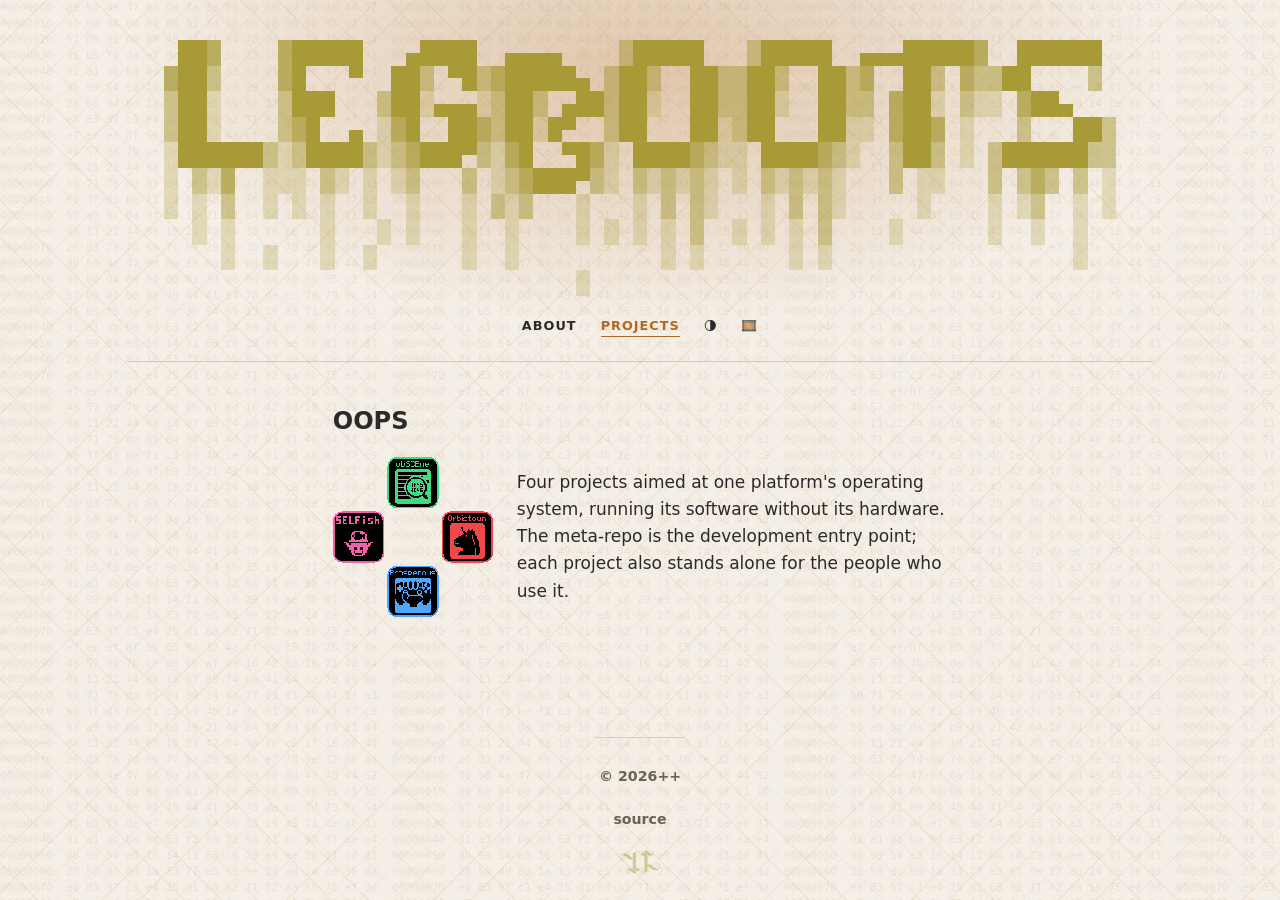
<file: src/projects.html>
<!DOCTYPE html>
<html lang="en">
<head>
    <meta charset="utf-8">
    <meta name="viewport" content="width=device-width, initial-scale=1">
    <title>Projects | legboots</title>
    <meta name="description" content="Projects by legboots, including OOPS: Orbistoun, obSCEne, Prosperous and SELFish.">
    <meta name="color-scheme" content="dark light">
    <link rel="canonical" href="https://legboots.xyz/projects.html">
    <meta property="og:site_name" content="legboots">
    <meta property="og:title" content="Projects | legboots">
    <meta property="og:description" content="Projects by legboots, including OOPS: Orbistoun, obSCEne, Prosperous and SELFish.">
    <meta property="og:type" content="website">
    <meta property="og:url" content="https://legboots.xyz/projects.html">
    <meta property="og:image" content="https://legboots.xyz/assets/legboots.png">
    <meta name="twitter:card" content="summary_large_image">
    <link rel="icon" href="assets/favicon.svg" type="image/svg+xml">
    <link rel="stylesheet" href="style.css">
    <link rel="stylesheet" href="effects.css">
</head>
<body data-logo="ascii">
    <header>
        <h1><svg viewBox="0 0 3343 1036" role="img" aria-label="legboots"><title>legboots</title><defs><g id="wordmark"><path class="l o" d="M458.3 360.5C456.4 361.8 452.9 361.5 450.5 361.5C447.1 361.6 443.6 361.1 440.5 359.9C439 359.3 437.9 358 436.5 357.3C432.3 354.9 428.5 351.9 424.5 349.1C403.6 334.8 383.2 319.5 362.5 304.8C354.4 299.1 346.7 292.8 338.5 287.2C323.9 277.1 310 266 295.5 255.8C290.4 252.2 285.7 248.2 280.5 244.8C278.8 243.6 277.3 242.2 275.5 241.2C266.5 236.6 257.8 231.1 248.5 227.2C240.2 223.8 232 219.9 223.5 217.1C193.3 207.2 163.7 201.1 131.5 204.8C124.1 205.7 116.6 207 109.5 209.2C101.9 211.6 94.7 214.9 87.5 218.1C83.7 219.8 80.2 222.3 76.5 224.2C71.2 227 66.5 231.1 61.5 234.3C58.7 236.2 56.1 238.7 53.5 240.9C47.5 246.1 41.8 251.4 36.7 257.5C33.4 261.4 30 265.3 27.1 269.5C3.2 305 -5.4 343.1 4.1 385.5C4.8 388.6 6 391.5 6.9 394.5C15.6 423.1 39 451.9 67.5 462.8C72.7 464.8 78.1 466.4 83.5 467.7C84.8 468.1 86.2 468 87.5 468.3C95.6 470 106.3 470.4 114.5 468.8C139.5 463.7 159.3 444 165.8 419.5C168.8 408.2 167.9 395.4 163.7 384.5C158.1 369.9 142.9 357 127.5 354.2C118.8 352.6 109 354.2 101.5 358.8C99.4 360.2 96.9 362 96.2 364.5C95.6 366.4 96.6 368.8 97.4 370.5C100.7 377.8 108.7 382.1 116.5 380.9C120.4 380.3 123.5 377.5 127.5 377.1C136.6 376.3 147.1 382 150.8 390.5C152.7 394.9 153.8 399.7 153.8 404.5C153.6 422 141.3 447.5 124.5 454.8C113.1 459.7 102.5 459.8 90.5 456.9C77.7 453.8 65.4 445.6 55.5 437.2C31.9 417.3 16 387.4 14.2 356.5C13 333.8 21.3 312.3 34.8 294.5C39.5 288.4 45.8 281.1 52.5 277.2C60.4 272.6 66.5 270.3 75.5 268.3C81.5 267 89.4 267.2 95.5 267.8C105.8 268.8 115.7 271 125.5 274.2C131.3 276.2 136.9 278.8 142.5 281.2C146.6 282.9 150.5 285.3 154.5 287.3C158.7 289.3 162.5 292.4 166.5 294.8C170.6 297.3 174.4 300.3 178.5 302.8C188.5 309 197.7 316.4 207.5 322.8C222.1 332.5 235.9 343.5 250.5 353.2C255.3 356.4 259.7 360.1 264.5 363.2C273.1 368.9 280.9 375.7 289.5 381.3C291.6 382.6 293.4 384.4 295.5 385.8C301 389.3 306.1 393.5 311.5 397.2C313.6 398.6 315.4 400.4 317.5 401.7C321.3 404.2 324.7 407.3 328.5 409.7C335.4 414.2 341.7 419.5 348.5 424.2C355.2 428.8 359.6 432.5 367.5 435.3C369.1 435.9 370.8 436.6 372.5 436.9C375.1 437.4 377.9 437.9 380.5 437.6C388 436.9 394.8 432.4 401.5 429.4C414.4 423.5 426.7 416.9 439.5 410.9C445.6 408 451.3 404.4 457.5 401.6C457.8 401.9 458.2 402.1 458.4 402.5C458.8 403.4 458.4 410 458.4 411.5L458.4 439.5L458.4 550.5L458.4 688.5C458.4 698.8 458.3 709.2 458.1 719.5C457.9 732.6 457 745.9 461.1 758.5C466 773.9 484.2 785.4 497.5 793.1C507.1 798.7 515.9 805.8 525.5 811.3C528.6 813.1 531.4 815.5 534.5 817.3C538.6 819.6 542.4 822.8 546.5 825.2C551.7 828.3 556.3 832.1 561.5 835.2C568.7 839.5 575.2 845 582.5 849.3C585.3 850.9 587.7 853.1 590.5 854.8C596.3 858.4 601.9 862.3 607.5 866.1C613.4 870.1 616.6 873.5 624.5 871.9C635.1 869.7 648.8 856.1 657.5 849.3C671.2 838.4 684.3 826.7 697.5 815.2C706.6 807.3 716.1 799.8 724.8 791.5C724 790.2 713.5 790.1 711.5 789.7C707.8 789 704.1 788.6 700.5 787.8C692.2 786 684.3 783.2 676.5 780C668.4 776.6 661.7 770.9 654.5 766.2C645 759.9 636.1 752.9 626.5 746.8C622.4 744.2 618.7 740.8 614.5 738.2C611.1 736.1 607.9 733.4 604.5 731.2C599 727.8 593.8 723.8 588.5 720.1L578.5 713.1C576.8 712 574.8 710.9 573.4 709.5C572.5 705.2 573.2 697.2 573.2 692.5L573.2 659.5L573.2 555.5L573.2 405.5L573.2 357.5L573.2 341.5C573.2 338.9 572.9 336.1 573.3 333.5C574.8 332 576.8 331 578.5 329.8C581.9 327.7 585.2 325.2 588.5 322.9C595.9 317.6 603.1 312 610.5 306.8C618.7 301 626.7 293.7 634.5 287.3C644.6 279 654 269.9 663.1 260.5C668 255.4 673 250.2 677.3 244.5C679.3 241.8 681.8 239.4 683.7 236.5C685.6 233.4 687.9 230.5 689.9 227.5C695 219.8 699.8 211.2 702.8 202.5C707.1 190 709.4 176.7 706.8 163.5C703.5 146.1 692 130.9 678.5 119.7C674.8 116.6 669.9 111.9 665.5 110C654 105.1 640.9 103.2 628.5 105.1C619.2 106.6 612.4 111.5 604.5 115.9C595.9 120.6 588 126.5 579.5 131.3C577.1 132.6 574.9 134.5 572.5 135.9C559.5 143.4 547.3 152.3 534.5 160.1C529.8 163.1 525.3 166.5 520.5 169.2C516 171.8 512 175.2 507.5 177.8C499.6 182.5 492.3 188 484.5 192.9C479.4 196 473.2 199.6 468.7 203.5C455.6 214.9 458.4 234 458.4 249.5C458.4 286.5 458.8 323.5 458.3 360.5ZM639.5 121.4C636.4 121.9 633.4 122.2 630.5 123.3C616.5 128.6 605.9 141.3 597.9 153.5C588.2 168.2 581.2 184.4 576.8 201.5C575.8 205.4 574.7 209.5 574.2 213.5C573.1 221.2 573.2 228.8 573.2 236.5L573.2 260.5L573.2 301.5L573.2 311.5C573.2 312 572.9 314.2 573.5 314.5C573.9 314.7 581.5 309.8 582.5 309.2C588.7 305.9 594.6 301.8 600.5 297.9C602.5 296.6 604.4 295.1 606.5 293.9C609.6 291.3 613.1 288.9 616.5 286.7C621.1 283.7 625.1 279.9 629.5 276.7C635.9 272.1 641.8 266.5 647.5 261.1C666.8 243 685.5 221.7 691.8 195.5C694.5 184.2 693.1 172.2 688.8 161.5C687.5 158.3 685.5 155.5 683.8 152.5C681.7 148.8 678.3 145.6 675.5 142.5C672.5 139.3 668.8 136.7 665.5 133.9C661 130 655.8 126.4 650.5 123.8C649.5 123.4 648.6 122.5 647.5 122.1C645.1 121.4 642 121.3 639.5 121.4Z"/><path class="l o" d="M355.5 748.4C352.2 748.8 348.8 748.7 345.5 749.3C339.1 750.3 332.8 751.5 326.5 753.1C318.2 755.2 310.4 758.8 302.5 762.1C300.1 763.1 297.9 764.7 295.5 765.8C289.1 768.8 283.5 773 277.5 776.7C272.9 779.6 268.7 783.2 264.5 786.8C241.2 806.8 225 834.6 222.8 865.5C221.4 885.3 225.4 908.4 239.1 923.5C244.5 929.4 252.3 934.9 260.5 935.2C272 935.8 278.3 922.7 275.7 912.5C273.5 903.7 269.2 903.3 262.5 898.9C257.6 895.7 253.4 891.4 249.5 887.1C241.9 878.6 235.5 866.2 237.2 854.5C238.7 843.3 252 826.3 261.5 820.2C271.2 813.9 280.5 809.6 292.5 811.1C297.1 811.7 301.5 813.9 305.5 816.2C306.9 816.9 308.1 818 309.5 818.7C315.1 821.7 320.1 825.6 325.5 828.9C334 833.9 342.2 839.6 350.5 845.1C354.1 847.5 357.7 850.2 361.5 852.4C364.3 854 366.8 856.1 369.5 857.8C374.6 861 379.4 864.7 384.5 867.8C386.8 869.2 389.7 870.7 391.6 872.5C401 878.5 410 885.2 419.5 891.2C423.3 893.5 426.7 896.5 430.5 898.8C436.7 902.4 442.5 906.8 448.5 910.9C457.5 917 466.6 922.9 475.5 929.1C479.5 931.8 483.4 934.7 487.5 937.2C490.2 938.9 492.7 941.2 495.5 942.8C501.6 946.1 508.4 948.9 515.5 947.9C521.6 947 526.5 942.5 531.5 939.1C540.3 933.2 548.8 926.9 557.5 920.8C560.6 918.7 563.4 916.3 566.5 914.2C572.6 910.1 578.4 905.3 584.5 901.2C588.3 898.7 591.7 895.7 595.5 893.2C597.7 891.7 600 890.2 602.1 888.5C604.7 886.4 607.7 884.1 610.5 882.3C610.8 882.1 612.9 881 612.9 880.5C612.9 880.3 612.7 880.2 612.5 880.1C611.1 879.6 607.2 879.3 605.5 879.1C600.8 878.6 596.7 877.7 592.5 875.5C589 873.8 585.8 871.3 582.5 869.1C576.9 865.3 571.3 861.3 565.5 857.8C561.4 855.3 557.7 852.1 553.5 849.7C550.7 848.1 548.2 845.9 545.5 844.2C539.4 840.4 533.5 836.1 527.5 832.1C521.9 828.3 516.3 824.4 510.5 820.8C506.4 818.3 502.7 815.2 498.5 812.7C493.3 809.7 488.7 805.7 483.5 802.6C480.7 801 478.2 798.9 475.5 797.1C468.8 792.7 462.3 788.1 455.5 783.8C453 782.3 450.8 779.9 448.5 778.1C443.9 774.5 438.7 770.9 433.5 768.2C427.6 765.1 421.7 761.6 415.5 759.2C396.9 752 375.7 746.8 355.5 748.4Z"/><path class="l" d="M820.5 138.3C818.2 139.4 815.8 140.1 813.5 141.2C805 145.3 797.2 152.3 789.5 157.7C784.6 161.1 780.2 165.1 775.5 168.8C766.9 175.5 758.7 182.7 750.5 189.8C737.6 201.1 723.6 211 711.7 223.5C702.1 233.6 692.2 245.5 689.2 259.5C688.4 263.1 688.7 266.9 689 270.5C689.3 273.2 690.2 275.9 690.9 278.5C693.6 289.4 700.6 299.6 711.5 303.3C718.4 305.6 729.1 304.6 733 297.5C737.8 288.5 732.9 276.7 728.7 268.5C725.2 261.6 720.3 260.9 722.1 251.5C724.2 240.2 736.4 227.6 748.5 229C752.7 229.5 757.1 233.5 760.5 235.9L771.5 243.9C778.3 248.9 783 252 785.8 260.5C787.9 266.9 787.2 273.8 787.2 280.5L787.2 304.5L787.2 396.5L787.2 594.5L787.2 658.5L787.2 679.5C787.2 683.1 787.6 686.9 787.1 690.5C786.8 692.3 785.8 693.8 785.2 695.5C783.3 700.3 781.1 704.8 779 709.5C775.4 717.7 771.1 725.5 766.9 733.5C765 736.9 762.7 740.1 760.8 743.5C759.4 746 757.3 748.2 755.7 750.5C753.7 753.4 750.5 756.8 747.5 758.8C742.8 761.9 736.2 766 736.9 772.5C737.5 777.6 745.4 781.4 749.5 783.3C756.6 786.6 763.4 790.6 770.5 793.9C775.4 796.2 780.8 798.5 785.3 801.5C785.5 803.5 784.8 805.6 784.3 807.5C783.4 810.8 782.8 814.2 781.7 817.5L779.1 824.5C777.5 829.3 775.3 833.9 773.3 838.5C767.2 852.4 758.4 865.4 747.5 876.1C740.1 883.3 730.2 889.8 719.5 889.7C711.5 889.7 704.5 885.7 698.5 880.8C694.2 877.2 690.8 872.5 685.5 870.4C683.3 871.2 682.3 872.8 680.8 874.5C674.1 882.6 678.1 887.2 684.5 893.2C687 895.4 689.6 897.8 692.5 899.5C696.3 901.8 700.2 903.1 704.5 904.2C718.2 907.8 731.4 907.7 744.5 901.9C748 900.4 751.1 898 754.5 896.2C761.7 892.2 768.4 887.3 775.5 883.2C790.2 874.7 804 864.6 818.5 855.8C823.3 853 827.7 849.5 832.5 846.8C839.1 843 844.9 838 851.5 834.3C859.8 829.6 867.3 823.5 875.5 818.8C877.2 817.8 878.8 816.3 880.5 815.3C885.2 812.7 892.8 808.1 895.7 803.5C899 798.3 901.7 792.8 902 786.5C902.2 783 901.4 772 902.5 769.6C905.2 768.7 908.6 769.1 911.5 769C915.5 768.8 919.5 768.3 923.5 767.8C935.6 766.5 947.9 764.3 959.5 760.8C962.9 759.7 966.2 758.3 969.5 757.1C976.7 754.6 984.7 750.4 989.8 744.5C1000.4 732.2 1005.2 699.8 986.5 692.3C977.7 688.8 961.7 692.3 955.2 699.5C952.9 702.2 951.4 705.1 950.4 708.5C948.8 713.6 950.2 725.2 944.5 727.8C936.5 731.5 927.4 726.7 921.5 721.2C908.2 708.8 902.9 690.3 902.3 672.5C901.8 659.2 902.1 645.8 902.1 632.5L902.1 561.5L902.1 348.5L902.1 263.5L902.1 236.5C902.1 232.2 902.8 226.6 901.8 222.5C899.9 213.9 893.5 207.3 888.4 200.5C885.1 196.2 881 192.4 877.2 188.5C866.6 177.6 855 167.7 843.5 157.8C838.8 153.8 834.1 149.9 829.5 145.8C826.6 143.3 823.9 140.1 820.5 138.3Z"/><path class="l" d="M1225.5 802C1227.3 803.8 1224.1 814.1 1223.2 816.5C1221 822.5 1216.4 826.9 1211.5 830.9C1208.9 833 1206.5 834.6 1204.7 837.5C1202.1 841.5 1199.7 845.9 1202.3 850.5C1204 853.5 1209.8 853 1212.5 852.3C1215.3 851.6 1217.9 850.9 1220.5 849.7C1222.3 848.8 1223.8 847.3 1225.5 846.4C1229.6 844.1 1233.5 841.4 1237.5 838.9C1238.5 838.3 1246.1 833.1 1246.5 833.1C1246.8 833.1 1247 833.4 1247.2 833.5C1231.7 848.3 1224.3 876.9 1241 893.5C1243.9 896.4 1247.7 899.3 1251.5 900.8C1257.3 903.1 1263.2 904.4 1269.5 904.3C1275.1 904.2 1282.4 902.6 1287.1 906.5C1291.8 910.4 1290.4 916.7 1288 921.5C1283.6 930.2 1272.5 939.5 1263.5 942.8C1260 944.2 1256.2 945.6 1252.5 946C1244.1 946.8 1236.2 946.1 1228.5 942.6C1226 941.4 1223.9 939.4 1221.5 938.1C1219.1 936.9 1216.8 935.3 1214.5 933.8C1211.8 932.1 1209.3 929.9 1206.5 928.3C1203.4 926.4 1200.6 924.1 1197.5 922.2C1187.6 916.2 1178.4 909 1168.5 902.8C1160.6 898 1153.4 892 1145.5 887.2C1139.4 883.4 1133.5 879.1 1127.5 875.1C1121.9 871.3 1116.3 867.3 1110.5 863.8C1107.4 861.9 1104.6 859.6 1101.5 857.7C1098.7 856.1 1096.3 853.9 1093.5 852.2C1086.7 848 1080.2 843.2 1073.5 838.9C1065.9 834 1059.1 827.9 1051.5 822.9C1050.2 822 1048.9 821 1047.5 820.2C1041.2 816.8 1035.1 812.9 1028.5 810.2C1015.6 805.1 1003.4 801.3 989.5 799.2C979.9 797.8 970.2 798 960.5 798.8C956.5 799.1 952.4 799.4 948.5 800.3C939.3 802.4 930.4 804.9 921.5 808.2C915.6 810.4 910.2 813.6 904.5 816.2C902.4 817.2 900.5 818.7 898.5 819.8C891.8 823.4 885.5 828.1 879.5 832.9C851.5 855.4 832.6 886.8 832.9 923.5C833 933 834.3 942.5 837.2 951.5C841.3 963.9 849.2 976.8 861.5 982.6C875.6 989.2 886.6 981.9 886.5 966.5C886.5 961.8 884.6 955.9 880.5 953.1C877.6 951.2 874.4 949.8 871.5 947.9C866.6 944.5 859.3 937.6 856.3 932.5C851.7 924.9 847 916.8 847.3 907.5C847.5 900.9 850.5 895 853.9 889.5C862.5 875.6 878.6 861.7 895.5 860.8C909.6 860.1 915.4 866.4 926.5 872.8C937.8 879.4 948.3 887.5 959.5 894.2C963.3 896.5 966.7 899.4 970.5 901.6C974.3 903.8 977.9 906.5 981.5 908.9C988.5 913.6 995.5 918.2 1002.5 922.9C1007.1 926.1 1011.7 929.3 1016.5 932.2C1020.6 934.7 1024.4 937.8 1028.5 940.2C1033.7 943.3 1038.3 947.3 1043.5 950.4C1046.3 952 1048.8 954.1 1051.5 955.9C1058.2 960.3 1064.7 965 1071.5 969.2C1074.3 970.9 1076.7 973.1 1079.5 974.8C1090.5 981.3 1100.5 989.6 1111.5 996.2C1114.3 997.9 1116.7 1000.1 1119.5 1001.8C1126.3 1006.1 1132.7 1011 1139.5 1015.2C1142.6 1017.1 1145.4 1019.5 1148.5 1021.3C1156.5 1026 1163.1 1032.8 1172.5 1034.8C1183 1037.2 1188.5 1032.6 1196.5 1027.1C1205.2 1021.1 1213.7 1014.8 1222.5 1008.8C1225.6 1006.8 1228.4 1004.2 1231.5 1002.2C1233.9 1000.6 1236.1 998.8 1238.5 997.2C1241.1 995.3 1243.9 993.8 1246.5 991.9C1248.5 990.5 1250.4 989 1252.5 987.8C1253.2 987.3 1253.8 986.6 1254.5 986.1C1256.9 984.6 1259.1 982.7 1261.5 981.2C1269.1 976.3 1276.1 970.5 1283.5 965.2C1298.8 954.1 1313.4 941.9 1327.5 929.3C1335.3 922.3 1343.1 915 1349.2 906.5C1351.6 903.3 1354.3 900.1 1355.8 896.5C1360.5 885.1 1360.7 870.4 1357.8 858.5C1353.3 840.4 1341.9 816.5 1322.5 810.3C1318.4 809 1313.8 808.9 1309.5 808.9C1300.5 808.9 1292.1 810.9 1283.5 813.1C1282 813.5 1276 816.2 1275.1 815.5C1277.3 813.8 1272.3 817.5 1276.5 815.1C1276.7 815 1276.6 814.7 1276.7 814.5C1277.1 814.1 1278 813.6 1278.5 813.3C1283.3 810.7 1287.7 807.5 1292.5 804.9C1298.6 801.4 1304.4 797.3 1310.5 793.8C1311.9 793.1 1313.1 792 1314.5 791.3C1317.9 789.4 1321.1 787 1324.5 785.2C1325.8 784.5 1327.9 783.7 1328.8 782.5C1333.1 776.9 1336.8 770.3 1338.8 763.5C1341.4 755 1341 746.3 1341 737.5L1341 702.5L1341 582.5L1341 309.5L1341 224.5L1341 197.5C1341 193.4 1341.7 188.5 1340.7 184.5C1338.3 174.6 1330 164.8 1323 157.5C1310.4 144.1 1296.8 131.3 1282.5 119.7C1277.7 115.8 1273.2 111.7 1268.5 107.7C1265.5 105.2 1262.9 102.1 1259.5 100C1257 100.5 1254.7 101.8 1252.5 102.9C1246.9 105.7 1241.6 109.4 1236.5 113.1C1234.5 114.6 1232.6 116.3 1230.5 117.7C1223.8 122.1 1217.8 127.8 1211.5 132.7C1201.2 140.8 1191.3 149.5 1181.5 158.1L1172.5 166.1C1170.9 167.6 1169.3 169.3 1167.5 170.6C1161.4 175.2 1155.1 179.5 1148.5 183.2C1145.8 184.7 1143.2 186.7 1140.5 188.2C1135 191.2 1130 195.1 1124.5 198.2C1121.4 199.9 1118.6 202.1 1115.5 203.9C1108.1 208.2 1101 213.2 1093.5 217.2C1092.1 218 1090.9 219.1 1089.5 219.8C1084.8 222.5 1080.3 225.6 1075.5 228.2C1073.1 229.5 1070.9 231.3 1068.5 232.6C1064.2 234.9 1059.8 237.3 1057.1 241.5C1053 248 1049.9 254.9 1048.2 262.5C1047.3 266.7 1047.5 271.2 1047.5 275.5L1047.5 292.5L1047.5 344.5L1047.5 581.5L1047.5 729.5L1047.5 771.5C1047.5 778.5 1046.3 787 1049.1 793.5C1052.3 801.2 1062.9 810.1 1069.5 815.2C1080.8 824 1092 833.2 1103.5 841.8C1108.3 845.4 1113.3 848.8 1118 852.5C1124.9 858.1 1137.5 864.8 1146.5 861.7C1151.1 860.2 1154.8 856.2 1158.5 853.1C1163.7 848.6 1169.1 844.4 1174.5 840.1C1186.6 830.5 1199.1 821.3 1211.5 812.1C1216.1 808.7 1221 805.6 1225.5 802ZM1180.5 187C1175.5 191.3 1169.1 195.2 1166.2 201.5C1161.8 211.3 1162 221.9 1162.2 232.5C1162.3 238.5 1162.2 244.5 1162.2 250.5L1162.2 325.5L1162.2 674.5L1162.2 716.5L1162.2 728.5C1162.2 730.5 1162 732.6 1162.3 734.5C1162.9 738.7 1164.5 742.7 1166.4 746.5C1168.7 751.3 1173.4 754 1177.5 757.1C1184.8 762.5 1192.2 767.8 1199.5 773.1C1207.2 778.8 1215.7 786.9 1225.5 787.9C1226.6 787 1226.1 781.2 1226.1 779.5L1226.1 755.5L1226.1 656.5L1226.1 292.5L1226.1 245.5C1226.1 235 1227.3 226 1222 216.5C1218.1 209.7 1208.8 204.6 1202.5 199.9C1197.7 196.4 1186.3 186.6 1180.5 187Z"/><path class="l" d="M976.5 98.1C967.4 102.6 960.4 110.5 952.5 116.8C941.1 125.8 929 134 917.5 142.9C913.3 146.2 908.9 149.6 904.5 152.5C903.7 153 899.5 155.9 899.3 156.5C898.3 160.1 903.2 169.1 905 172.5C908.4 179 912.3 185.2 916.1 191.5C917.7 194.2 919.7 196.7 921.3 199.5C923.2 202.9 925.8 206 927.6 209.5C931.4 216.8 935.8 223.9 938.8 231.5C941.1 237.2 943.7 242.8 945.7 248.5C954.2 272.1 960.3 297.2 960.2 322.5C960.1 330.6 959.4 338.8 956.8 346.5C953.4 356.5 946.9 365.7 941.1 374.5C930.3 390.6 918.9 406.9 913.3 425.5C910.1 436 910.4 447.2 914.2 457.5C915.1 460 916.6 462.2 917.8 464.5C919.4 467.4 921.7 470.9 924.5 472.8C926.5 474.1 928.3 474.7 930.5 475.6C942.4 477.6 951.5 460.5 950.9 450.5C950.5 444.9 945 442.1 941.5 438.3C933.4 429.5 931.5 421.1 938 410.5C943.7 401.2 952.6 394.7 960.5 387.5C966.4 382.2 971.9 375.8 976.8 369.5C997.9 342 1017 311.9 1029.3 279.5C1035 264.4 1040.8 248 1039.8 231.5C1039.1 219.1 1032.1 203.9 1027.3 192.5C1022.4 180.7 1016.6 169.3 1011.8 157.5C1010.4 154.1 1008.5 150.9 1007.2 147.5C1005 141.8 1002.2 136.3 1000.1 130.5C998.8 126.6 997.4 122 995.5 118.3C992.6 112.8 988.9 100.6 982.5 98.1C980.5 97.4 978.5 97.7 976.5 98.1Z"/><path class="l" d="M1570.5 100.4C1569.8 100.9 1569.3 100.9 1568.5 101.1C1566.4 101.9 1564.4 103.2 1562.5 104.2C1561.1 104.9 1559.9 106 1558.5 106.8C1551.8 110.6 1545.8 115.7 1539.5 120.2C1533.2 124.7 1527.5 130 1521.5 134.8C1513.4 141.4 1505.3 148.1 1497.5 155.1C1492.5 159.5 1487.6 164 1482.5 168.3C1480.8 169.7 1479.3 171.6 1477.5 172.7C1469.8 177.5 1462.4 182.9 1454.5 187.3C1451.8 188.8 1449.3 190.8 1446.5 192.2C1441.3 195 1436.7 198.9 1431.5 201.7C1422.2 206.7 1413.7 213 1404.5 218.2C1401.1 220.1 1398 222.4 1394.5 224.3C1392.1 225.6 1389.9 227.4 1387.5 228.7C1384.1 230.5 1380.9 232.9 1377.5 234.8C1375.9 235.6 1373.8 236.6 1372.5 237.9C1370.4 239.9 1368.5 242.9 1367.2 245.5C1364.7 250.3 1362.4 255.2 1361.2 260.5C1359.8 266.1 1360 271.8 1360 277.5L1360 294.5L1360 353.5L1360 592.5L1360 730.5L1360 771.5C1360 777.9 1359 786.6 1361.1 792.5C1364.8 802.8 1384.5 817.7 1393.5 824.2C1407.3 834.2 1420 846.1 1434.5 855.1C1440.1 858.6 1447.6 863.3 1454.5 862.6C1461.6 862 1466.2 857 1471.5 852.8C1475 849.6 1478.8 846.8 1482.5 843.8C1485.5 841.5 1488.4 839 1491.5 836.8C1493.9 835 1496.1 833 1498.5 831.2C1505.8 825.7 1513 820 1520.5 814.8C1524.9 811.7 1529 808.2 1533.5 805.2C1540.9 800.2 1548.1 794.9 1555.5 789.9C1559.1 787.5 1562.6 784.6 1566.5 782.7C1568.3 781.8 1569.8 780.2 1571.5 779.2C1576.9 776.1 1582.1 772.2 1587.5 769.3C1596.8 764.3 1605.3 758 1614.5 752.9C1617.6 751.1 1620.4 748.9 1623.5 747.2C1628 744.8 1632 741.7 1636.5 739.3C1638 738.5 1639.8 737.7 1641 736.5C1643 734.6 1644.6 731.9 1645.9 729.5C1649.1 723.7 1652.1 717.2 1652.9 710.5C1653.9 702.9 1653.4 695.1 1653.4 687.5L1653.4 650.5L1653.4 511.5L1653.4 468.5C1653.4 462.9 1654.2 452.5 1652.9 447.5C1649.6 435.3 1635.2 426.9 1625.5 420.1C1622.1 417.7 1614.3 413.1 1614.1 408.5C1613.9 405.8 1616.5 404 1618.4 402.5C1622.6 399.2 1626.4 395.4 1630 391.5C1640 380.7 1648.9 364.9 1651.9 350.5C1653.5 342.9 1653.4 335.3 1653.4 327.5L1653.4 307.5L1653.4 233.5L1653.4 200.5C1653.4 193.9 1654.2 186.8 1651.9 180.5C1650.7 176.9 1648.3 173.6 1646.1 170.5C1638 158.6 1627.2 148.3 1616.5 138.7C1611.2 133.9 1606.1 128.8 1600.5 124.3C1594.4 119.3 1588.4 114.2 1582.5 109C1581.4 108 1573 100.3 1572.5 100.1C1571.7 99.9 1571.2 100.2 1570.5 100.4ZM1525.5 783C1529.3 781.8 1534.5 774.1 1535.8 770.5C1536.4 768.8 1536.8 767.2 1537.2 765.5C1539.2 757.6 1538.9 749.6 1538.7 741.5C1538.4 732.2 1538.7 722.8 1538.7 713.5L1538.7 530.5L1538.7 482.5L1538.7 469.5C1538.7 468.5 1539.1 466.1 1538.5 465.3C1536.4 463.3 1530.4 461.8 1527.5 460.6C1516.4 455.9 1492.2 447.2 1492.2 432.5C1492.2 430.9 1492.5 429 1493.1 427.5C1494.9 423.3 1505.5 418.7 1509.5 416.6C1519.1 411.7 1528 401.5 1531.9 391.5C1539 373.1 1538.7 354.1 1538.7 334.5L1538.7 273.5L1538.7 242.5C1538.7 235.1 1539.2 228.6 1536.8 221.5C1535.7 218.2 1533.7 215.2 1531.7 212.5C1529.9 210.2 1526.9 208.5 1524.5 206.8L1509.5 195.9C1504.7 192.4 1499.5 187.9 1493.5 186.8C1490.6 188.2 1487.8 190.9 1485.5 193.1C1473.6 204.3 1474.7 217.3 1474.9 232.5C1475.4 266.5 1474.9 300.5 1474.9 334.5L1474.9 621.5L1474.9 703.5L1474.9 721.5C1474.9 729.4 1474.2 736.1 1477.4 743.5C1480.7 751.1 1487.7 756 1494.5 760.4C1498 762.6 1501.1 765.5 1504.5 767.8C1511.6 772.6 1518.4 778.1 1525.5 783Z"/><path class="r" d="M1888.5 173.5C1886 173.8 1883.8 174.2 1881.5 175.1C1877.7 176.7 1874.6 180.3 1871.5 182.9C1867.9 186 1864.2 188.9 1860.5 191.9C1852.4 198.5 1843.9 204.8 1835.5 211.1C1826.2 218.1 1817 225.1 1807.5 231.9C1800.2 237 1793 242.2 1785.5 247.1C1781.8 249.5 1778.4 252.3 1774.5 254.3C1772.7 255.2 1771.3 256.8 1769.5 257.8C1763.7 260.9 1758.3 264.8 1752.5 268.1C1746.4 271.6 1740.7 275.8 1734.5 279.2C1733.1 279.9 1731.9 281 1730.5 281.8C1723.7 285.5 1717.1 289.9 1710.5 293.9C1706 296.7 1701 298.8 1698.3 303.5C1695 309.3 1692 315 1690.2 321.5C1688 329.5 1688.9 338.3 1688.9 346.5L1688.9 387.5L1688.9 523.5L1688.9 566.5L1688.9 580.5C1688.9 582.8 1688.7 585.3 1689.2 587.5C1691.8 599.3 1706.8 609.6 1716.5 615.8C1720 618 1727.9 623 1728.1 627.5C1728.3 630.3 1726 631.8 1724 633.5C1720 637 1715.9 640.4 1712.4 644.5C1701.3 657.7 1694.5 669.7 1690.2 686.5C1688.7 692.7 1688.9 699.2 1688.9 705.5L1688.9 728.5L1688.9 807.5L1688.9 836.5C1688.9 841.4 1688.3 846.7 1689.1 851.5C1689.4 853.5 1690.4 855.6 1691.2 857.5C1694 864.5 1701.6 872.9 1706.7 878.5C1712.6 885.1 1719.1 891.1 1725.5 897.1C1730.4 901.7 1735.3 906.4 1740.5 910.7L1747.5 916.7C1750.2 918.9 1753 921.1 1755.5 923.5C1759.1 926.3 1762.6 929.4 1765.9 932.5C1767.1 933.6 1768.8 935.9 1770.5 936C1773.1 936.1 1780 931.6 1782.5 930.2C1790.6 925.6 1798 919.5 1805.5 913.8C1808.2 911.7 1810.7 909.3 1813.5 907.3C1819.5 903 1824.9 897.9 1830.5 893.2C1836.5 888.1 1842.6 883 1848.5 877.8L1857.5 869.9C1859.2 868.4 1860.7 866.7 1862.5 865.3C1868.5 860.8 1874.9 856.5 1881.5 852.8C1887 849.8 1892 845.9 1897.5 842.8C1898.9 842.1 1900.1 840.9 1901.5 840.2C1907.3 836.9 1912.7 833.1 1918.5 829.8C1919.9 829.1 1921.1 828 1922.5 827.2C1931.7 822.2 1940.3 815.8 1949.5 810.8C1952.6 809.1 1955.4 806.9 1958.5 805.2C1963.3 802.6 1970 799.3 1972.8 794.5C1976.9 787.5 1980.2 780.6 1981.8 772.5C1982.7 768 1982.3 763.1 1982.3 758.5L1982.3 734.5L1982.3 648.5L1982.3 371.5L1982.3 285.5L1982.3 259.5C1982.3 255.3 1983 249.5 1981.9 245.5C1979.7 237.4 1969.1 227.7 1962.5 222.7C1961.1 221.6 1959.9 220.3 1958.5 219.3C1948.9 212.5 1940 204.7 1930.5 197.8C1926.1 194.5 1922.1 190.8 1917.5 187.8C1908.6 181.9 1899.8 173.7 1888.5 173.5ZM1816.5 253C1802.6 263.5 1803.6 278.8 1803.8 294.5C1803.9 304.8 1803.8 315.2 1803.8 325.5L1803.8 503.5L1803.8 552.5C1803.8 556 1803.1 569.3 1804.3 571.5C1804.9 572 1805.8 572 1806.5 572.3L1814.5 575.4C1825.1 579.9 1849.5 588.7 1850 602.5C1850.1 605.1 1849.8 607.2 1848.7 609.5C1846.8 613.2 1835.4 618.2 1831.5 620.3C1822.4 625.1 1813.6 635.9 1810.1 645.5C1803.1 664.9 1803.8 682.1 1803.8 702.5L1803.8 765.5L1803.8 794.5C1803.8 802.6 1803.2 808.9 1806.2 816.5C1808.9 823.2 1814.7 827.4 1820.5 831.2C1824.3 833.7 1827.7 836.8 1831.5 839.3C1837.1 842.9 1841.8 847.6 1848.5 849.2C1851 848.6 1853.6 845.9 1855.5 844.1C1865.3 835.4 1867.2 827.3 1867.7 814.5C1867.9 810.8 1867.5 807.2 1867.5 803.5L1867.5 780.5L1867.5 702.5L1867.5 398.5L1867.5 327.5L1867.5 310.5C1867.5 306.5 1867.7 302.4 1866.9 298.5C1866.3 295.8 1865.1 293 1863.9 290.5C1860.7 283.7 1852.5 279.1 1846.5 274.8C1839.1 269.6 1832.1 263.8 1824.5 258.8C1821.8 256.9 1819.4 254.6 1816.5 253Z"/><path class="r" d="M2065.8 221.5C2064.6 222.5 2062.9 223.3 2061.5 224.1C2058.1 226.1 2054.9 228.4 2051.5 230.2C2049.1 231.5 2046.9 233.4 2044.5 234.7C2037.6 238.3 2031.3 243 2024.5 246.9C2021 248.9 2016.9 250.8 2013.8 253.5C2010.4 256.4 2005.6 266.3 2004.2 270.5C2000.9 280.3 2001.3 290.3 2001.3 300.5L2001.3 328.5L2001.3 438.5L2001.3 724.5L2001.3 811.5L2001.3 838.5C2001.3 843.4 2000.7 848.7 2002.1 853.5C2005.3 864.3 2017 876.5 2024.9 884.5C2037.7 897.5 2051.3 909.8 2065.5 921.3C2071.3 926 2076.6 931.4 2082.5 936C2089 935.7 2103.8 924.3 2109.5 920.1C2125.9 908.2 2141 894.8 2156.5 881.8C2161.9 877.2 2167.1 872.3 2172.5 867.7C2174.1 866.3 2175.7 864.4 2177.5 863.2C2187.9 856.9 2197.8 849.6 2208.5 843.8C2213 841.3 2217 838.1 2221.5 835.7C2227 832.7 2232.1 828.9 2237.5 825.8C2243.3 822.6 2248.6 818.4 2254.5 815.3C2259.3 812.7 2263.8 809.6 2268.5 806.9C2269.9 806.1 2271.1 805 2272.5 804.3C2274.2 803.4 2275.8 802.1 2277.5 801.2C2279 800.4 2280.7 799.6 2282.1 798.5C2284.1 796.8 2286.6 792.9 2287.7 790.5C2290.1 785.6 2292.2 780.8 2293.7 775.5C2295.2 770 2294.9 764.1 2294.9 758.5L2294.9 738.5L2294.9 672.5L2294.9 412.5L2294.9 294.5L2294.9 261.5C2294.9 255.7 2295.9 249 2293.7 243.5C2290.9 236.7 2284.1 230.2 2278.5 225.7C2270.6 219.2 2262.9 212.5 2254.5 206.7C2251.4 204.6 2248.6 201.9 2245.5 199.7C2242.7 197.7 2240.3 195.2 2237.5 193.3C2231.1 188.9 2225.3 183.7 2218.5 179.9C2214.5 177.6 2210.2 174.7 2205.5 174C2202.5 173.5 2199.5 173.3 2196.5 174.2C2192.5 175.3 2189.6 178.2 2186.5 180.8L2175.5 189.9C2162.2 200.7 2148.5 211.3 2134.5 221.2C2130.8 223.8 2127.3 226.6 2123.5 229.2C2121.2 230.7 2119.1 233 2116.5 234C2115.5 232.5 2117.3 225.4 2117.8 223.5C2119.6 216.6 2123.8 210.6 2129.5 206.2C2132.5 203.9 2135.8 201.8 2137.9 198.5C2140.2 194.8 2142.8 189.6 2139.9 185.5C2137.6 182.3 2132.6 183.3 2129.5 183.9C2120.6 185.5 2112.3 193 2104.5 197.5C2103.1 198.3 2096.5 203 2095.5 203C2095.3 203 2095.2 202.7 2095.1 202.5C2099.2 198.5 2103.1 193.7 2105.6 188.5C2112.3 174.3 2113.7 155.6 2102.1 143.5C2098.9 140.1 2094.9 136.9 2090.5 135.2C2085 133 2079.5 131.8 2073.5 131.8C2067.6 131.8 2060.8 133.4 2055.5 129.9C2050.4 126.6 2051.9 120.1 2054 115.5C2058.2 105.9 2069.7 96.6 2079.5 93.1C2091 88.9 2102.1 88.4 2113.5 93.4C2115.2 94.1 2116.8 95.4 2118.5 96.2C2119.2 96.6 2119.8 97.4 2120.5 97.8C2125.8 100.5 2130.3 104.6 2135.5 107.6C2140.7 110.7 2145.3 114.7 2150.5 117.8C2153.6 119.6 2156.4 121.9 2159.5 123.8C2164.3 126.7 2168.9 130 2173.5 133.1C2179.5 137.1 2185.4 141.4 2191.5 145.2C2194.6 147.1 2197.4 149.4 2200.5 151.2C2205.7 154.3 2210.3 158.3 2215.5 161.4C2217.2 162.4 2218.8 163.8 2220.5 164.9C2226.2 168.6 2231.7 172.6 2237.5 176.2C2244.6 180.6 2251.2 186.1 2258.5 190.3C2261.6 192.1 2264.4 194.6 2267.5 196.4C2276 201.4 2283 208.8 2291.5 213.8C2295.5 216.2 2299.4 218.8 2303.5 220.9C2318.9 228.5 2335.2 234.8 2352.5 236.9C2366.3 238.5 2379.8 238 2393.5 235.9C2402 234.5 2410.4 231.7 2418.5 228.8C2420.5 228.1 2422.5 227 2424.5 226.2C2430.4 223.9 2435.9 220.7 2441.5 217.8C2442.9 217.1 2444.1 216 2445.5 215.3C2451.3 212.3 2456.2 208 2461.5 204.3C2484.6 188 2504.4 157.4 2508.1 129.5C2510 115.5 2510.3 100.1 2505.7 86.5C2501.4 74 2494.8 61 2482.5 54.5C2480 53.1 2477.3 51.9 2474.5 51.2C2462.1 48.3 2455.5 59.7 2455.9 70.5C2456.1 74.7 2457.8 80.3 2461.5 82.8C2464.4 84.7 2467.6 86.1 2470.5 88.1C2477.3 92.9 2483.5 99.4 2487.9 106.5C2492.4 113.8 2496 122.7 2494.8 131.5C2494 137.8 2490.5 143.3 2487.2 148.5C2478.1 162.5 2461.8 175.5 2444.5 175.4C2432.8 175.3 2424.9 169 2415.5 163.1C2408.5 158.7 2401.7 153.7 2394.5 149.6C2391.4 147.8 2388.6 145.5 2385.5 143.7C2380.6 140.9 2376.4 137.1 2371.5 134.3C2362.9 129.3 2355.1 122.9 2346.5 117.8C2344.8 116.7 2343.3 115.3 2341.5 114.3C2333.2 109.5 2325.7 103.2 2317.5 98.2C2310.3 93.8 2303.5 88.8 2296.5 84.1C2281.5 74 2266.6 63.8 2251.5 53.9C2244.5 49.2 2237.8 43.9 2230.5 39.7C2225.3 36.6 2220.7 32.4 2215.5 29.4C2212.4 27.5 2209.6 25.1 2206.5 23.2C2201.7 20.4 2197.1 17.1 2192.5 13.9C2185.2 8.9 2178.3 3.2 2169.5 1.2C2158.9 -1.2 2152.5 4.3 2144.5 9.9C2140.5 12.7 2136.6 15.6 2132.5 18.2C2127.7 21.3 2123.3 25.1 2118.5 28.2C2114.7 30.6 2111.2 33.5 2107.5 36.1C2105.9 37.3 2104.3 39 2102.5 39.9C2099.7 41.3 2097.1 43.3 2094.5 45.1C2093.8 45.6 2093.2 46.3 2092.5 46.7C2090.4 47.9 2088.5 49.5 2086.5 50.9L2072.5 60.9C2052.3 75.7 2031.8 90.7 2013.5 108C2005.1 115.9 1992.9 127.2 1987.8 137.5C1987.3 138.5 1986.5 139.4 1986.1 140.5C1978.9 159.7 1983.9 180.6 1992.1 198.5C1997 209.1 2008.1 222.1 2019.5 225.7C2024.6 227.3 2030.2 227.4 2035.5 227.2C2041.2 226.9 2047 226.2 2052.5 224.8C2054.5 224.3 2056.5 223.5 2058.5 223.1C2060 222.7 2065 220.3 2065.8 221.5ZM2116.5 248.3C2115.7 249.1 2116.1 255.1 2116.1 256.5L2116.1 281.5L2116.1 381.5L2116.1 737.5L2116.1 786.5L2116.1 800.5C2116.1 802.8 2115.9 805.2 2116.2 807.5C2116.6 811.7 2118.4 815.8 2120.2 819.5C2122.5 824.3 2127.4 827.1 2131.5 830.1L2142.5 838.2C2148 842.1 2154.6 848.4 2161.5 849.2C2163.4 848.2 2164.8 846.7 2166.5 845.4C2181.5 834.4 2180 819.2 2180 802.5L2180 711.5L2180 350.5L2180 316.5C2180 311.8 2180.6 304.9 2179.8 300.5C2179.2 296.7 2177.6 292.9 2175.9 289.5C2173.4 284.7 2168.7 281.9 2164.5 278.8C2157.1 273.6 2150.1 267.8 2142.5 262.8C2135.4 258.1 2125.4 247.9 2116.5 248.3Z"/><path class="r" d="M2408.5 560.5C2406.7 561.1 2405.2 561.4 2403.5 562.2C2402.8 562.6 2402.1 563.3 2401.5 563.8C2395.1 569.1 2388.8 581.2 2392.5 589.5C2393.5 591.9 2396.5 593.9 2398.5 595.5C2402.6 599 2406.6 604.1 2407.8 609.5C2409.5 617.1 2405.5 623.5 2401.6 629.5C2397.8 635.3 2390.7 640.6 2385.5 645.2C2379.1 650.7 2373.6 657.1 2368.1 663.5C2363 669.5 2357.9 675.9 2353.8 682.5C2349.9 688.6 2345.3 694.2 2341.8 700.5C2338.8 705.9 2334.9 710.9 2332.2 716.5C2330 720.9 2327.2 725.1 2325.2 729.5C2323.7 732.9 2321.7 736.1 2320.3 739.5C2317.7 745.5 2315.1 751.4 2312.7 757.5C2306.3 773.8 2300.8 791.7 2303.1 809.5C2303.5 812.9 2304.8 816.3 2305.8 819.5C2307.7 825.6 2310 831.5 2312.3 837.5C2313.3 840.2 2314.7 842.8 2315.8 845.5C2318.2 851.6 2321.4 857.4 2323.8 863.5C2325.6 867.9 2327.9 872.1 2329.7 876.5C2334.9 888.8 2340.8 900.8 2345.1 913.5C2347.1 919.7 2351.5 929.6 2355.7 934.5C2358 937.2 2360.8 939.1 2364.5 938.2C2365.3 938.1 2366.2 938 2366.9 937.5C2374.5 933 2380.6 926.7 2387.5 921.2C2399.3 911.9 2411.4 903 2423.5 894.2C2428.5 890.5 2433.6 886.9 2438.5 883.1C2439.7 882.1 2442.5 881.1 2443 879.5C2444 876.1 2439.7 868.6 2438.2 865.5C2434 856.4 2428.2 848 2422.9 839.5C2420.4 835.5 2417.4 831.7 2415.2 827.5C2411.9 821.2 2408 815.1 2405.2 808.5C2402.1 801.2 2398.7 794 2396.2 786.5C2388.3 762.7 2381.7 738 2382 712.5C2382.2 705.2 2383 697.5 2385.2 690.5C2387.3 684.1 2390.9 678.4 2394.2 672.5C2395.5 670.1 2397.4 667.9 2398.7 665.5C2402.1 659.6 2406.3 654.2 2409.9 648.5C2418.9 634.5 2428.5 619.3 2430.8 602.5C2432.5 590.7 2429.7 579.2 2423.1 569.5C2419.9 564.6 2414.9 559.6 2408.5 560.5Z"/><path class="r" d="M2439.8 266.5C2438.8 267.3 2435.8 266.9 2434.5 267C2429.8 267.1 2425.2 267.7 2420.5 268.1C2405.9 269.5 2391.4 272.7 2377.5 277.1C2369.4 279.6 2354.7 286.8 2350.2 294.5C2341.7 309 2337.2 338.7 2358.5 344.7C2362.6 345.9 2367.5 345.4 2371.5 344.3C2380.7 341.7 2388.6 338.4 2391.7 328.5C2393.2 323.9 2392.6 312 2396.5 309.2C2402.5 305 2409.8 307.5 2415.5 310.9C2428.2 318.3 2437.2 337.4 2438.9 351.5C2440.8 366.7 2440.1 382.2 2440.1 397.5L2440.1 468.5L2440.1 687.5L2440.1 776.5L2440.1 797.5C2440.1 805.1 2439.3 811.4 2442.2 818.5C2443.3 821.3 2445.2 824 2446.9 826.5C2452.1 834.2 2458.5 840.9 2465 847.5C2472.8 855.5 2481.1 862.9 2489.5 870.2C2494.2 874.3 2498.7 878.5 2503.5 882.3C2509.7 887.2 2515.2 893 2521.5 897.8C2528.2 895.9 2533.7 891.9 2539.5 888.1C2548.3 882.5 2556.3 875.7 2564.5 869.2C2576.9 859.3 2588.9 848.9 2600.9 838.5C2603.6 836.1 2606.6 834 2609.5 831.8C2617.9 825.5 2626.5 817.4 2633.5 809.6C2642.4 799.5 2655.3 782.7 2653.7 768.5C2652 754 2645.6 737.5 2630.5 732.7C2624.2 730.8 2612.7 731.6 2609.4 738.5C2604.7 748.3 2609.3 759.7 2614.1 768.5C2615.4 770.7 2617.4 772.4 2618.7 774.5C2620.9 778.2 2621 782.4 2619.7 786.5C2616.5 796.6 2606.9 807.7 2595.5 807.2C2589.4 806.9 2585.3 802.4 2580.5 799.3C2578.1 797.7 2575.9 795.8 2573.5 794.2C2565.2 788.4 2559.3 784.7 2556.2 774.5C2554.5 769 2555 763.2 2555 757.5L2555 729.5L2555 636.5L2555 438.5L2555 375.5L2555 354.5C2555 351.6 2554.5 348.3 2555 345.5C2555.3 344.1 2556.2 342.8 2556.8 341.5C2558.6 336.7 2561 332.2 2562.9 327.5C2564.9 322.7 2567.5 318.2 2569.7 313.5C2573.9 304.4 2579.3 295.7 2585.2 287.5C2587.4 284.4 2590.3 280.6 2593.5 278.4C2598.1 275.2 2605.6 270.9 2605.6 264.5C2605.6 259.5 2598.4 255.5 2594.5 253.6C2586.1 249.6 2577.9 245.1 2569.5 241C2566.3 239.5 2559.4 236.6 2556.9 234.5C2557 232.7 2557.5 231.2 2557.8 229.5C2559.1 223.7 2561 218.1 2562.9 212.5C2568.7 194.8 2582.6 169.4 2597.5 157.6C2604.8 151.8 2612.8 146.5 2622.5 146.4C2631.1 146.3 2638.9 150.8 2645.1 156.5C2647.8 159 2653.8 165.8 2657.5 165.7C2661.4 162.6 2666.3 157 2664.8 151.5C2663.4 146.8 2653.7 138.8 2649.5 136.3C2645.8 134.1 2641.7 132.8 2637.5 131.9C2623.2 128.5 2611.1 128.2 2597.5 134.3C2595.4 135.3 2593.5 136.8 2591.5 137.8C2584.9 141.2 2579 145.7 2572.5 149.2C2570.1 150.6 2567.9 152.5 2565.5 153.8C2558.9 157.4 2552.9 162 2546.5 165.9C2532.6 174.2 2519.4 183.8 2505.5 192.2C2500.7 195 2496.3 198.5 2491.5 201.2C2489.8 202.2 2488.2 203.7 2486.5 204.7C2479.2 208.7 2472.7 214.1 2465.5 218.2C2463.8 219.2 2462.3 220.7 2460.5 221.7C2455.3 224.6 2448.2 229 2445.3 234.5C2442.6 239.5 2440.6 244.7 2440.2 250.5C2439.9 254.7 2440.9 263 2439.8 266.5Z"/><path class="r o" d="M2617.8 244.5C2618 244.8 2618.2 245.2 2618.5 245.3C2619.6 246 2628.3 246 2630.5 246.4C2634.1 247.2 2637.9 247.4 2641.5 248.3C2649.8 250.2 2657.7 252.7 2665.5 256C2671.6 258.6 2677.1 262.3 2682.5 266.1C2684.2 267.3 2685.8 268.7 2687.5 269.7C2695.7 274.9 2703.2 281.3 2711.5 286.3C2714.6 288.2 2717.4 290.9 2720.5 292.8C2724 294.9 2727.1 297.6 2730.5 299.8C2735.6 303 2740.5 306.6 2745.5 310.1C2747.2 311.3 2748.8 312.7 2750.5 313.7C2755 316.5 2759.1 320 2763.5 322.8C2765.2 323.9 2767.4 325.1 2768.9 326.5C2769.6 331 2769 336 2769 340.5L2769 369.5L2769 457.5L2769 620.5L2769 674.5C2769 683.8 2769.3 693.2 2769 702.5C2768 703.7 2766.8 704.3 2765.5 705.1L2755.5 712.1C2749.8 716.1 2744.3 720.5 2738.5 724.3C2735.7 726.1 2733.3 728.5 2730.5 730.4C2727.7 732.2 2725.2 734.7 2722.5 736.8C2716.3 741.5 2710.5 746.7 2704.5 751.7C2687.5 765.7 2672.1 782 2658.9 799.5C2654.8 804.8 2650.7 810.5 2647.8 816.5C2644.8 822.5 2641.3 828.2 2639.2 834.5C2634.6 848.1 2633.1 861.3 2636.1 875.5C2636.7 878.3 2637.9 880.9 2638.8 883.5C2643.3 896 2652.6 906.7 2662.5 915.2C2665.7 918 2668.8 921.2 2672.5 923.3C2673.9 924 2675 925.3 2676.5 926C2687.8 931.2 2702.2 933 2714.5 930.9C2722.3 929.5 2728.7 925.5 2735.5 921.8C2736.9 921.1 2738.1 920 2739.5 919.2C2749.5 913.8 2758.8 907.1 2768.5 901.1C2775.5 896.8 2782.4 892 2789.5 887.8C2793.3 885.6 2796.7 882.9 2800.5 880.7C2806.4 877.5 2811.6 873 2817.5 869.7C2824.1 866 2830 861 2836.5 857.2C2844.4 852.5 2851.7 846.9 2859.5 842.2C2863.9 839.5 2869.6 836.2 2873.5 832.8C2886.7 821.6 2883.9 802 2883.9 786.5L2883.9 713.5C2883.9 700.9 2883.5 688.1 2884 675.5C2885.1 674.5 2889.8 674.7 2891.5 674.7C2894.9 674.6 2898.3 674.9 2901.5 676.1C2903 676.7 2904.2 677.9 2905.5 678.6C2909.3 680.8 2913 683.5 2916.5 686C2924.1 691.5 2931.7 697 2939.5 702.2C2948 707.8 2956.1 714.3 2964.5 720.2C2974.3 727 2983.5 734.7 2993.5 741.2C2995.6 742.6 2997.4 744.4 2999.5 745.8C3007.7 751.3 3015.4 757.6 3023.5 763.2C3027.2 765.8 3030.7 768.8 3034.5 771.3C3039.7 774.6 3044.3 779 3049.5 782.3C3051.6 783.7 3053.5 785.4 3055.5 786.9C3061.3 791.1 3067.1 795.6 3073.5 798.7C3082.5 803.1 3091.2 808.3 3100.5 811.9C3109.4 815.3 3118.3 819.3 3127.5 821.9C3134.8 823.9 3142.1 826.1 3149.5 827.8C3175.4 833.7 3203.7 834.8 3229.5 827.8C3243.4 824.1 3256.2 817.6 3268.5 810.1C3279.7 803.2 3290.4 794.9 3299.5 785.3C3333.9 748.9 3348.9 703.3 3338.9 653.5C3337.7 647.7 3335.8 642 3333.8 636.5C3333.1 634.5 3331.9 632.5 3331.2 630.5C3329 624.9 3325.9 619.7 3322.8 614.5C3321.8 612.8 3320.4 611.2 3319.3 609.5C3317.3 606.2 3314.7 603.4 3312.2 600.5C3297.3 583.1 3276.9 571.6 3254.5 567.8C3243.4 565.9 3231.4 565.8 3220.5 569.2C3196.8 576.5 3177.6 599.8 3175.1 624.5C3173.7 638.7 3177 652.3 3185.8 663.5C3189.3 668 3193.5 672.4 3198.5 675.3C3199.8 676 3201.1 677.1 3202.5 677.8C3206.6 679.6 3211 681.5 3215.5 682C3224.7 682.9 3232.3 682 3240.5 677.6C3242.3 676.7 3245 674.4 3245.8 672.5C3247.8 667.6 3241.8 659.6 3237.5 657.4C3232.6 654.9 3227.8 654.2 3222.5 656.2C3220.4 657 3218.7 658.3 3216.5 658.8C3207.2 660.9 3196.3 654.7 3192.1 646.5C3186.8 636.3 3188.6 625 3191.9 614.5C3199.7 589.5 3220.2 572.3 3247.5 578.2C3289.9 587.4 3323.9 633.6 3327.8 675.5C3328.9 687.6 3327.3 699.9 3323.9 711.5C3319.5 726 3304.7 749.6 3291.5 757.8C3285.2 761.7 3278.8 765 3271.5 766.8C3247.7 772.8 3223.1 764.9 3201.5 755.7C3197.7 754.1 3194.2 751.9 3190.5 750.1C3184.1 747.1 3178.5 742.9 3172.5 739.1C3160.5 731.7 3149.2 723 3137.5 715.2C3130.1 710.2 3123 704.7 3115.5 699.8C3112.4 697.8 3109.6 695.2 3106.5 693.3C3098.9 688.5 3092.1 682.5 3084.5 677.7C3082.4 676.4 3080.6 674.6 3078.5 673.2C3073.7 670.1 3069.2 666.4 3064.5 663.2C3054.1 655.9 3043.8 648.3 3033.5 640.9C3021.1 632 3008.8 623 2996.5 613.9C2986.8 606.7 2977 599.4 2964.5 598.5C2956 597.9 2948 603.7 2940.5 606.9C2928.6 612 2917.2 618.4 2905.5 624C2901.1 626 2896.9 628.6 2892.5 630.6C2889.8 631.9 2886.9 633.1 2884.5 634.8C2883.5 633.9 2883.9 627.2 2883.9 625.5L2883.9 596.5L2883.9 481.5L2883.9 344.5C2883.9 335.2 2883.9 325.8 2884.1 316.5C2884.4 303.1 2885.4 289.3 2880.9 276.5C2875.6 261.9 2857.4 250.1 2844.5 242.8C2842.1 241.5 2839.9 239.6 2837.5 238.2C2832.7 235.4 2828.1 232.2 2823.5 229.1C2817.3 225 2811 220.3 2804.5 216.7C2801.4 214.9 2798.6 212.5 2795.5 210.7C2790.3 207.7 2785.7 203.7 2780.5 200.7C2778.7 199.7 2777.2 198.2 2775.5 197.2C2770.1 193.8 2765 189.8 2759.5 186.6C2756.7 185 2754.2 182.9 2751.5 181.1C2745.8 177.4 2740.2 173.5 2734.5 169.8C2728.8 166.2 2725.1 162.2 2717.5 164.3C2710 166.4 2704.7 171.3 2698.5 175.7C2692.9 179.8 2687.8 184.4 2682.5 188.8C2660.4 206.7 2639.3 225.9 2617.8 244.5ZM2767.5 722.1C2765.4 723.7 2762.8 725.1 2760.5 726.3C2757.7 727.8 2755.2 729.7 2752.5 731.3C2746.2 734.7 2740.5 739.3 2734.5 743.2C2730 746.1 2725.8 749.6 2721.5 752.8C2706 764.1 2691.5 777.1 2678.7 791.5C2669.7 801.6 2660.9 813 2655.8 825.5C2653.6 831.1 2651.3 836.5 2650.2 842.5C2646.5 862.3 2653.9 883.1 2669.5 896C2676.2 902.1 2683.4 908.1 2691.5 912.1C2692.5 912.6 2693.5 913.5 2694.5 913.9C2695.1 914.1 2695.8 914.1 2696.5 914.2C2712 917 2727.4 905.3 2736.4 893.5C2739.6 889.2 2743 885.1 2745.9 880.5C2756.5 863.5 2764.4 844.3 2767.8 824.5C2769.6 814.3 2769 803.8 2769 793.5L2769 745.5L2769 727.5C2769 726.7 2769.3 721.9 2768.5 721.7C2768.1 721.6 2767.8 722 2767.5 722.1Z"/><path class="r o" d="M2826.5 88.3C2824.4 89 2822.5 89.5 2820.5 90.4C2818.7 91.3 2817.2 92.7 2815.5 93.8C2809.6 97.3 2804.4 102 2798.5 105.6C2795 107.8 2791.9 110.5 2788.5 112.8C2780.7 118 2773.3 124 2765.5 129.2C2763.1 130.8 2760.9 132.7 2758.5 134.3C2756.4 135.6 2754.6 137.4 2752.5 138.8C2748.7 141.3 2745.3 144.3 2741.5 146.8C2739.3 148.2 2737 149.8 2734.9 151.5C2733.7 152.5 2729.4 155.4 2729.4 155.5C2729.4 156.1 2731.2 156.1 2731.5 156.2C2734.4 156.5 2737.6 156.8 2740.5 157.5C2741.8 157.8 2743.2 157.9 2744.5 158.3C2749.5 159.8 2754.2 163.1 2758.5 166.1C2779.7 180.7 2801.3 194.6 2822.5 209.1C2843.8 223.6 2865.2 237.6 2886.5 252.1C2890.3 254.7 2893.5 258.2 2897.5 260.7C2899.5 262 2901.4 263.6 2903.5 264.8C2913.6 270.3 2923.5 276.4 2934.5 279.9C2951.5 285.2 2967.4 288.5 2985.5 287.8C3000.3 287.3 3014.6 283.6 3028.5 278.9C3032.6 277.5 3036.5 275.4 3040.5 273.7C3045 271.8 3049.1 269 3053.5 266.8C3058.1 264.4 3062.2 261.1 3066.5 258.2C3073.6 253.4 3080.1 247.6 3086.2 241.5C3088.4 239.3 3090.8 237 3092.7 234.5C3095 231.5 3097.8 228.7 3099.7 225.5C3102.6 220.5 3105.8 215.8 3108.5 210.6C3109.3 209.6 3109.8 207.7 3110.4 206.5C3112.6 201.3 3114.8 196 3116.1 190.5C3117 186.5 3118.1 182.6 3118.8 178.5C3121.9 159.5 3119 139.4 3110.1 122.5C3104.7 112.4 3090.2 97.7 3077.5 101.2C3066.2 104.3 3064 119.3 3068.4 128.5C3070.1 131.8 3073.4 133.7 3076.5 135.2C3078.6 136.2 3080.7 137.8 3082.5 139.1C3090.6 145.2 3099.6 155.9 3102.9 165.5C3104.8 171.1 3106.3 177.6 3104.8 183.5C3099.7 204.5 3071.2 229.9 3048.5 224.8C3044.2 223.8 3040.4 221.9 3036.5 219.8C3035.1 219 3033.9 217.9 3032.5 217.2C3023.5 212.4 3015.4 205.8 3006.5 200.7C3003.7 199.1 3001.3 196.9 2998.5 195.3C2995.7 193.8 2993.1 191.8 2990.5 190.1L2972.5 178.1C2961.9 171 2951.4 163.6 2940.5 156.8C2934.4 153 2928.7 148.4 2922.5 144.7C2919.7 143.1 2917.3 140.9 2914.5 139.2C2905.6 133.8 2897.4 127.2 2888.5 121.8C2886.8 120.7 2885.2 119.3 2883.5 118.2C2873.5 112.2 2864.5 104.6 2854.5 98.7C2851.7 97.1 2849.3 94.7 2846.5 93.1C2840.5 89.8 2833.5 87.2 2826.5 88.3Z"/></g></defs><use href="#wordmark"/></svg><img src="assets/legboots-ascii.svg" alt="legboots" width="670" height="180"></h1>
        <nav aria-label="Pages">
            <a href="index.html">About</a>
            <a href="projects.html" aria-current="page">Projects</a>
            <button type="button" aria-label="Toggle light mode" aria-pressed="false">🌗</button>
            <details>
                <summary aria-label="Background effect">🎞️</summary>
                <menu></menu>
            </details>
        </nav>
    </header>

    <main>
        <article>
            <h2><a href="https://project-oops.github.io/OOPS/" rel="noopener" target="_blank">OOPS</a></h2>
            <a href="https://project-oops.github.io/OOPS/" rel="noopener" target="_blank"><img src="assets/oops.svg" alt="OOPS" width="1000" height="1000"></a>
            <p>
                Four projects aimed at one platform's operating system, running its
                software without its hardware. The meta-repo is the development entry
                point; each project also stands alone for the people who use it.
            </p>
        </article>
    </main>

    <footer>
        <p><small>&copy; <time></time>++</small></p>
        <p><small><a href="https://github.com/legboots/legboots" rel="noopener" target="_blank">source</a></small></p>
        <a href="https://legboots.xyz" aria-label="legboots.xyz"><svg viewBox="0 0 3343 1036" aria-hidden="true"><use href="#wordmark"/></svg></a>
    </footer>

    <script src="script.js"></script>
    <script src="effects.js"></script>
</body>
</html>
</file>
<file: src/style.css>
:root {
    --background: #1a1a1a;
    --border: #2f2f2f;
    --text: #e0d8d8;
    --muted: #8f8888;
    --accent: #a89a37;
}

body.light {
    --background: #f5f0e8;
    --border: #d5cdc0;
    --text: #2a2a2a;
    --muted: #6a6259;
    --accent: #b06820;
}

* {
    box-sizing: border-box;
}

body {
    margin: 0;
    min-height: 100vh;
    min-height: 100dvh;
    display: flex;
    flex-direction: column;
    background: var(--background);
    color: var(--text);
    font-family: system-ui, "Segoe UI", sans-serif;
    font-size: 17px;
    line-height: 1.6;
}

a {
    color: inherit;
    font-weight: 600;
    text-decoration: none;
    border-bottom: 1px solid transparent;
    transition: color .3s, border-color .3s;
}

a:hover,
a:focus-visible {
    color: var(--accent);
    border-bottom-color: var(--accent);
}

header {
    display: flex;
    flex-direction: column;
    align-items: center;
    gap: 1.25rem;
    max-width: 80vw;
    margin: 0 auto;
    padding: 2.5rem 0 1.5rem;
}

header h1 {
    display: flex;
    align-items: center;
    justify-content: center;
    height: min(16rem, 24vw);
    margin: 0;
    line-height: 0;
    cursor: pointer;
}

#wordmark path {
    fill: #a89a37;
    fill-rule: evenodd;
    transition: transform .55s cubic-bezier(.2, .8, .2, 1), opacity .35s ease;
}

#wordmark path.l {
    transform: translateX(var(--shift));
}

#wordmark path.r {
    transform: translateX(calc(var(--shift) * -1));
}

#wordmark path:not(.o) {
    opacity: var(--inner);
}

header h1 svg,
header h1 img {
    display: block;
    height: 100%;
    width: auto;
    max-width: 100%;
    object-fit: contain;
}

header h1 svg {
    --shift: 0px;
    --inner: 1;
}

header h1 img {
    display: none;
}

body[data-logo="ascii"] header h1 svg {
    display: none;
}

body[data-logo="ascii"] header h1 img {
    display: block;
}

nav {
    display: flex;
    align-items: center;
    gap: 1.5rem;
    text-transform: uppercase;
    letter-spacing: .08em;
    font-size: .8rem;
}

nav a[aria-current="page"] {
    color: var(--accent);
    border-bottom-color: var(--accent);
}

nav button {
    padding: 0;
    border: 0;
    background: none;
    color: inherit;
    font: inherit;
    line-height: 1;
    cursor: pointer;
}

main {
    flex: 1;
    max-width: 80vw;
    margin: 0 auto;
    padding: 2.5rem 0 5rem;
    border-top: 1px solid var(--border);
    text-align: center;
}

h2 {
    margin: 0 0 .5rem;
    font-size: 1.5rem;
}

main article {
    max-width: 60%;
    margin: 0 auto;
    display: grid;
    grid-template-columns: auto 1fr;
    align-items: center;
    gap: .5rem 1.5rem;
    text-align: left;
}

main article h2 {
    grid-column: 1 / -1;
}

main article > a {
    border-bottom: 0;
}

main article img {
    display: block;
    width: min(10rem, 30vw);
    height: auto;
}

main article p {
    margin: 0;
}

p {
    margin: 0 0 1rem;
}


footer {
    display: flex;
    flex-direction: column;
    align-items: center;
    gap: 1rem;
    max-width: 80vw;
    margin: 0 auto;
    padding: 1.5rem 0;
    border-top: 1px solid var(--border);
    color: var(--muted);
}

footer p {
    margin: 0;
    font-weight: 700;
}

footer > a {
    border-bottom: 0;
    opacity: .45;
    transition: opacity .3s;
}

footer > a:hover,
footer > a:focus-visible {
    opacity: .9;
}

footer > a svg {
    --shift: 940px;
    --inner: 0;
    display: block;
    height: 1.75rem;
    width: auto;
}

footer > a:hover svg,
footer > a:focus-visible svg {
    --shift: 0px;
    --inner: 1;
}
</file>
<file: src/effects.css>
body {
    --scanline: color-mix(in srgb, var(--text) 16%, transparent);
    --glow: color-mix(in srgb, var(--accent) 18%, transparent);
}

body.light {
    --glow: color-mix(in srgb, var(--accent) 30%, transparent);
}

[data-layer] {
    position: fixed;
    inset: 0;
    z-index: -1;
    pointer-events: none;
}

@keyframes grain {
    0%, 100% { transform: translate(0, 0); }
    10% { transform: translate(-5%, -10%); }
    20% { transform: translate(-15%, 5%); }
    30% { transform: translate(7%, -25%); }
    40% { transform: translate(-5%, 25%); }
    50% { transform: translate(-15%, 10%); }
    60% { transform: translate(15%, 0); }
    70% { transform: translate(0, 15%); }
    80% { transform: translate(3%, 35%); }
    90% { transform: translate(-10%, 10%); }
}

[data-layer="grain"] {
    inset: -50%;
    background-image: url("data:image/svg+xml,%3Csvg viewBox='0 0 256 256' xmlns='http://www.w3.org/2000/svg'%3E%3Cfilter id='noise'%3E%3CfeTurbulence type='fractalNoise' baseFrequency='0.85' numOctaves='4' stitchTiles='stitch'/%3E%3C/filter%3E%3Crect width='100%25' height='100%25' filter='url(%23noise)'/%3E%3C/svg%3E");
    opacity: .04;
    animation: grain 8s steps(10) infinite;
}

@media (prefers-reduced-motion: reduce) {
        [data-layer="grain"] {
        animation: none;
    }
}

[data-layer="hexdump"] {
    background-color: var(--accent);
    -webkit-mask-image: url("[data-uri]");
    mask-image: url("[data-uri]");
    opacity: .06;
}

body.light [data-layer="hexdump"] {
    opacity: .11;
}

[data-layer="lattice"] {
    background-image:
        repeating-linear-gradient(45deg, var(--accent) 0 1px, transparent 1px 26px),
        repeating-linear-gradient(-45deg, var(--accent) 0 1px, transparent 1px 26px);
    opacity: .08;
}

[data-layer="scanlines"] {
    background-image: repeating-linear-gradient(0deg, var(--scanline) 0 1px, transparent 1px 3px);
}

[data-layer="vignette"] {
    position: absolute;
    background-image: radial-gradient(ellipse 65% 45% at 50% 8%, var(--glow), transparent 62%);
}

nav details {
    position: relative;
}

nav summary {
    list-style: none;
    line-height: 1;
    cursor: pointer;
}

nav summary::-webkit-details-marker {
    display: none;
}

nav menu {
    position: absolute;
    top: calc(100% + .75rem);
    right: 0;
    z-index: 10;
    display: flex;
    flex-direction: column;
    gap: .15rem;
    margin: 0;
    padding: .35rem;
    border: 1px solid var(--border);
    border-radius: 4px;
    background: var(--background);
    list-style: none;
}

nav menu button {
    width: 100%;
    padding: .35rem .75rem;
    border: 0;
    border-radius: 3px;
    background: none;
    color: var(--muted);
    font: inherit;
    text-align: left;
    white-space: nowrap;
    cursor: pointer;
}

nav menu button:hover {
    color: var(--text);
}

nav menu button[aria-pressed="true"] {
    background: var(--accent);
    color: var(--background);
}
</file>
